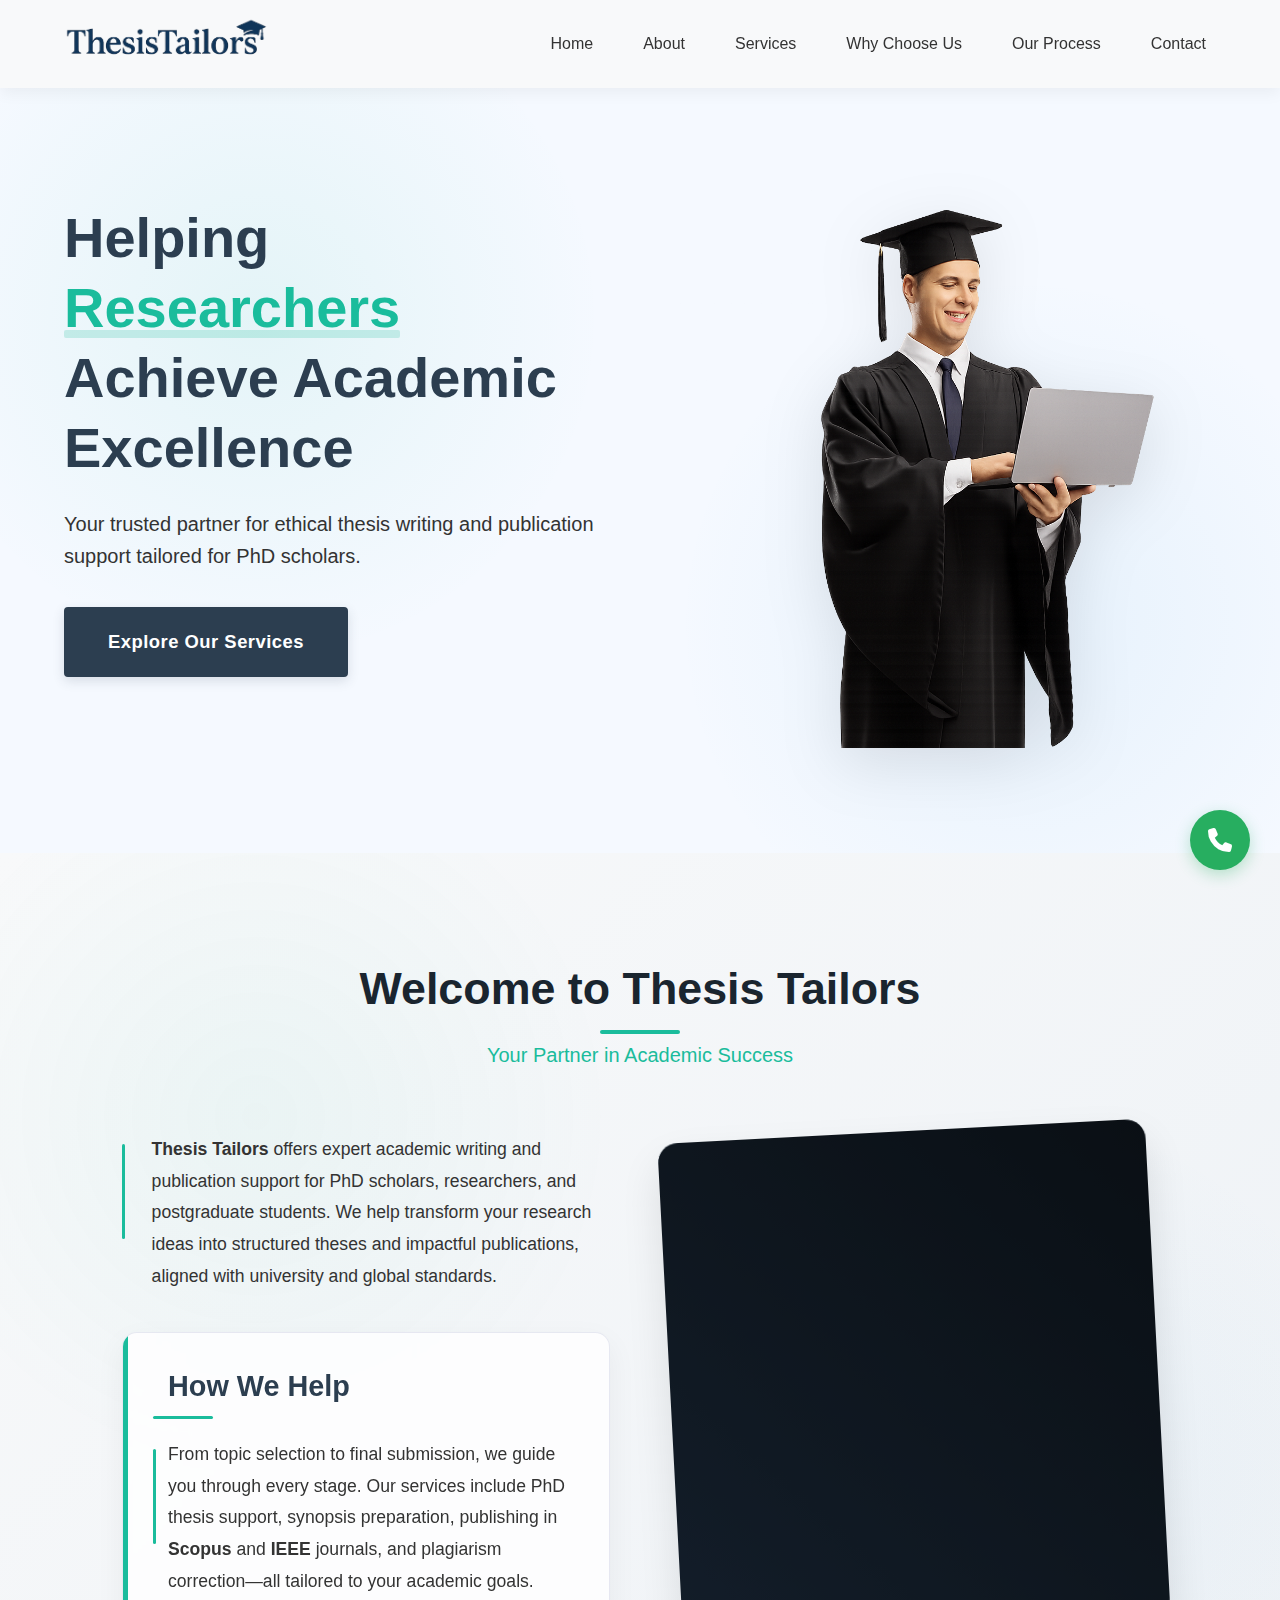
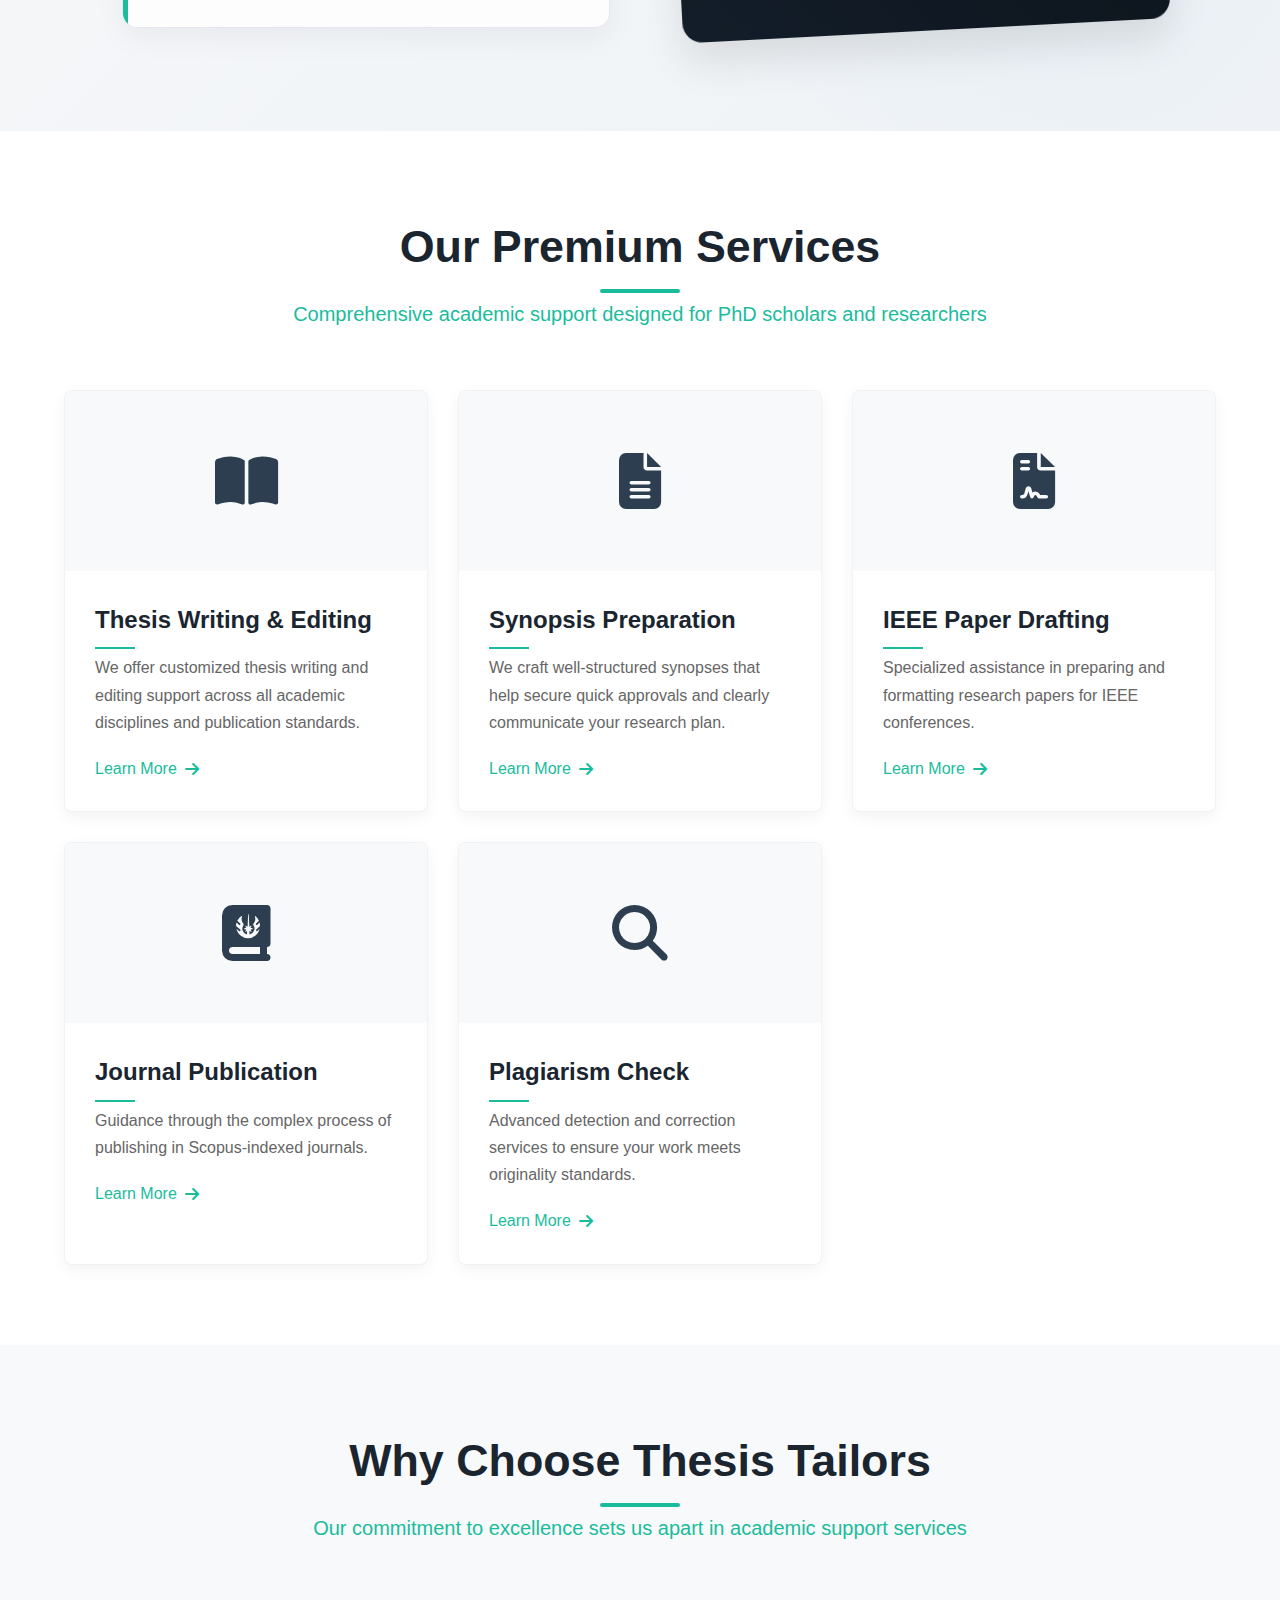
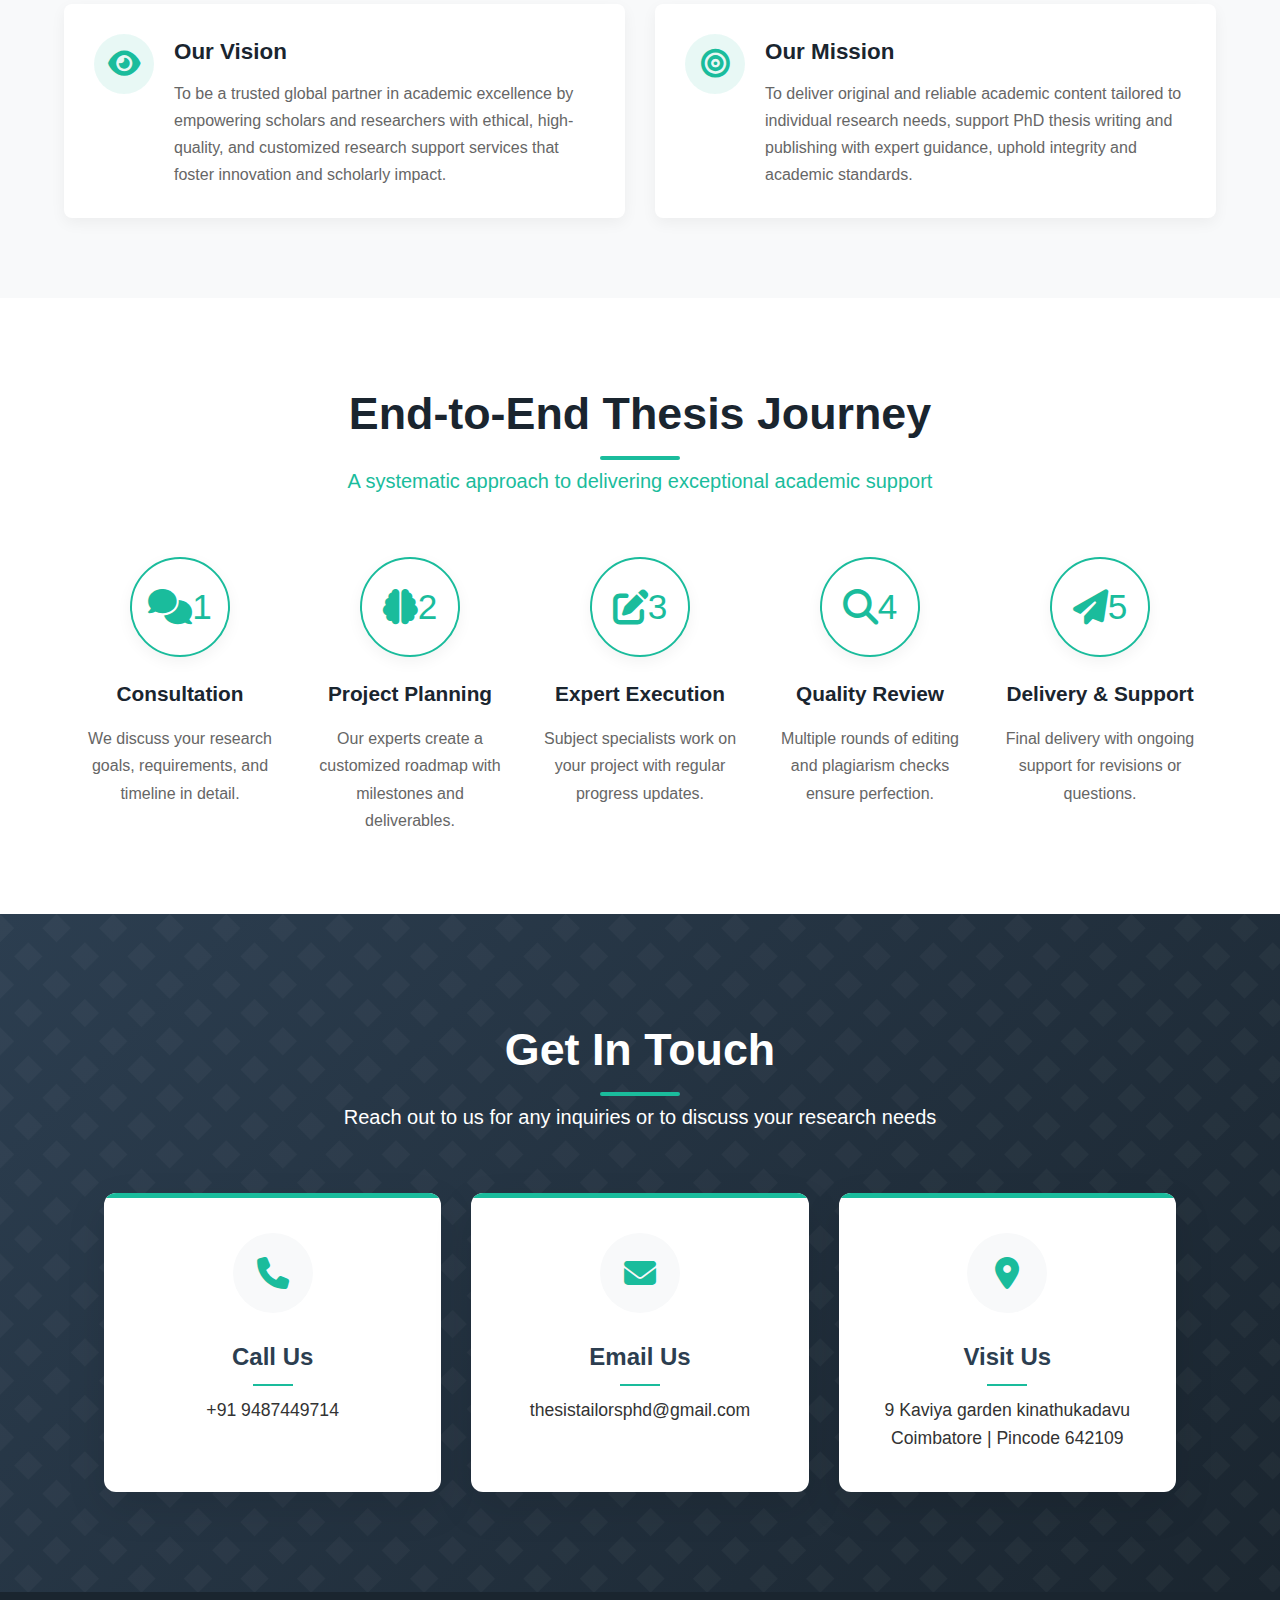
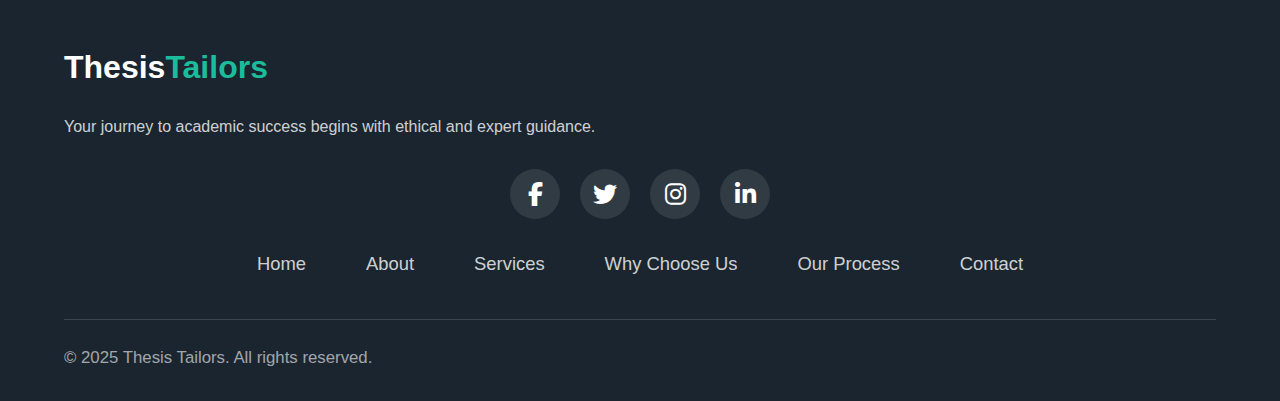
<file: index.html>
<!DOCTYPE html>
<html lang="en">
<head>
    <meta charset="UTF-8">
    <meta name="viewport" content="width=device-width, initial-scale=1.0">
    <title>Thesis Tailors | Premium Academic Services</title>
    <link rel="stylesheet" href="https://cdnjs.cloudflare.com/ajax/libs/font-awesome/6.4.0/css/all.min.css">
    <link href="https://fonts.googleapis.com/css2?family=Montserrat:wght@300;400;500;600;700&family=Playfair+Display:wght@700;800;900&display=swap" rel="stylesheet">
    <link rel="stylesheet" href="styles.css">
</head>
<body>
    <!-- Floating Call Button -->
    <a href="tel:+919487449714" class="floating-call">
        <i class="fas fa-phone"></i>
    </a>

    <!-- Header -->
    <header>
        <nav class="navbar">
            <div class="logo">
                <a href="#home">
                    <img src="assets/logo.png" alt="Thesis Tailors Logo" class="logo-img" />
                </a>
            </div>            
            <ul class="nav-links" >
                <li><a href="#home" >Home</a></li>
                <li><a href="#about" >About</a></li>
                <li><a href="#services">Services</a></li>
                <li><a href="#why-us" >Why Choose Us</a></li>
                <li><a href="#process" >Our Process</a></li>
                <li><a href="#contact">Contact</a></li>
            </ul>
            <div class="menu-toggle">
                <i class="fas fa-bars"></i>
            </div>
        </nav>
    </header>
    

    <!-- Hero Section -->
    <section class="hero-section" id="home">
        <div class="hero-inner">
          <div class="hero-text">
            <h1>Helping <span class="highlight">Researchers</span> Achieve Academic Excellence</h1>
            <p>Your trusted partner for ethical thesis writing and publication support tailored for PhD scholars.</p>
            <a href="#services" class="hero-cta">Explore Our Services</a>
          </div>
          <div class="hero-image">
            <img src="assets/man.png" alt="PhD Expert">
          </div>
        </div>
      </section>
            

    <!-- About Section -->
    <section class="section" id="about">
        <div class="section-title">
          <h2>Welcome to Thesis Tailors</h2>
          <p>Your Partner in Academic Success</p>
        </div>
        <div class="about-container">
          <div class="about-content">
            <p><strong>Thesis Tailors</strong> offers expert academic writing and publication support for PhD scholars, researchers, and postgraduate students. We help transform your research ideas into structured theses and impactful publications, aligned with university and global standards.</p>
      
            <div class="about-highlight">
              <h3>How We Help</h3>
              <p>From topic selection to final submission, we guide you through every stage. Our services include PhD thesis support, synopsis preparation, publishing in <strong>Scopus</strong> and <strong>IEEE</strong> journals, and plagiarism correction—all tailored to your academic goals.</p>
            </div>
          </div>
          <div class="about-image">
            <div class="image-frame"></div>
          </div>
        </div>
      </section>
      

    <!-- Services Section -->
    <section class="section" id="services">
        <div class="section-title">
            <h2>Our Premium Services</h2>
            <p>Comprehensive academic support designed for PhD scholars and researchers</p>
        </div>
        <div class="services-grid">
            <!-- Service 1 -->
            <div class="service-card" style="animation-delay: 0.1s">
                <div class="service-icon">
                    <i class="fas fa-book-open"></i>
                </div>
                <div class="service-content">
                    <h3>Thesis Writing & Editing</h3>
                    <p>We offer customized thesis writing and editing support across all academic disciplines and publication standards.</p>
                    <div class="learn-more" data-modal="modal1">Learn More <i class="fas fa-arrow-right"></i></div>
                </div>
            </div>
            
            <!-- Service 2 -->
            <div class="service-card" style="animation-delay: 0.2s">
                <div class="service-icon">
                    <i class="fas fa-file-alt"></i>
                </div>
                <div class="service-content">
                    <h3>Synopsis Preparation</h3>
                    <p>We craft well-structured synopses that help secure quick approvals and clearly communicate your research plan.</p>
                    <div class="learn-more" data-modal="modal2">Learn More <i class="fas fa-arrow-right"></i></div>
                </div>
            </div>
            
            <!-- Service 3 -->
            <div class="service-card" style="animation-delay: 0.3s">
                <div class="service-icon">
                    <i class="fas fa-file-contract"></i>
                </div>
                <div class="service-content">
                    <h3>IEEE Paper Drafting</h3>
                    <p>Specialized assistance in preparing and formatting research papers for IEEE conferences.</p>
                    <div class="learn-more" data-modal="modal3">Learn More <i class="fas fa-arrow-right"></i></div>
                </div>
            </div>
            
            <!-- Service 4 -->
            <div class="service-card" style="animation-delay: 0.4s">
                <div class="service-icon">
                    <i class="fas fa-journal-whills"></i>
                </div>
                <div class="service-content">
                    <h3>Journal Publication</h3>
                    <p>Guidance through the complex process of publishing in Scopus-indexed journals.</p>
                    <div class="learn-more" data-modal="modal4">Learn More <i class="fas fa-arrow-right"></i></div>
                </div>
            </div>
            
            <!-- Service 5 -->
            <div class="service-card" style="animation-delay: 0.5s">
                <div class="service-icon">
                    <i class="fas fa-search"></i>
                </div>
                <div class="service-content">
                    <h3>Plagiarism Check</h3>
                    <p>Advanced detection and correction services to ensure your work meets originality standards.</p>
                    <div class="learn-more" data-modal="modal5">Learn More <i class="fas fa-arrow-right"></i></div>
                </div>
            </div>
        </div>
    </section>

    <!-- Why Choose Us Section -->
    <section class="section why-us" id="why-us">
        <div class="section-title">
            <h2>Why Choose Thesis Tailors</h2>
            <p>Our commitment to excellence sets us apart in academic support services</p>
        </div>
        <div class="features-container">
            <div class="feature-column">
                <div class="feature-item" style="animation-delay: 0.1s">
                    <div class="feature-icon">
                        <i class="fas fa-eye"></i>
                    </div>
                    <div class="feature-content">
                        <h3>Our Vision</h3>
                       <p>To be a trusted global partner in academic excellence by empowering scholars and researchers with ethical, high-quality, and customized research support services that foster innovation and scholarly impact.</p>
                    </div>
                </div>
            </div>
            
            <div class="feature-column">
                <div class="feature-item" style="animation-delay: 0.2s">
                    <div class="feature-icon">
                        <i class="fas fa-bullseye"></i>
                    </div>
                    <div class="feature-content">
                        <h3>Our Mission</h3>
                        <p> To deliver original and reliable academic content tailored to individual research needs, support PhD thesis writing and publishing with expert guidance, uphold integrity and academic standards.</p>
                    </div>
                </div>
            </div>
        </div>
    </section>

    <!-- Our Process Section -->
    <section class="section process" id="process">
        <div class="section-title">
            <h2>End-to-End Thesis Journey</h2>
            <p>A systematic approach to delivering exceptional academic support</p>
        </div>
        <div class="process-container">
            <div class="process-steps">
                <div class="process-step" style="animation-delay: 0.1s">
                    <div class="step-icon">
                        <i class="fas fa-comments"></i>
                        <div class="step-number">1</div>
                    </div>
                    <h3>Consultation</h3>
                    <p>We discuss your research goals, requirements, and timeline in detail.</p>
                </div>
                
                <div class="process-step" style="animation-delay: 0.2s">
                    <div class="step-icon">
                        <i class="fas fa-brain"></i>
                        <div class="step-number">2</div>
                    </div>
                    <h3>Project Planning</h3>
                    <p>Our experts create a customized roadmap with milestones and deliverables.</p>
                </div>
                
                <div class="process-step" style="animation-delay: 0.3s">
                    <div class="step-icon">
                        <i class="fas fa-edit"></i>
                        <div class="step-number">3</div>
                    </div>
                    <h3>Expert Execution</h3>
                    <p>Subject specialists work on your project with regular progress updates.</p>
                </div>
                
                <div class="process-step" style="animation-delay: 0.4s">
                    <div class="step-icon">
                        <i class="fas fa-search"></i>
                        <div class="step-number">4</div>
                    </div>
                    <h3>Quality Review</h3>
                    <p>Multiple rounds of editing and plagiarism checks ensure perfection.</p>
                </div>
                
                <div class="process-step" style="animation-delay: 0.5s">
                    <div class="step-icon">
                        <i class="fas fa-paper-plane"></i>
                        <div class="step-number">5</div>
                    </div>
                    <h3>Delivery & Support</h3>
                    <p>Final delivery with ongoing support for revisions or questions.</p>
                </div>
            </div>
        </div>
    </section>

    <!-- Contact Section -->
    <section class="section contact" id="contact">
        <div class="section-title">
            <h2 style="color: white;">Get In Touch</h2>
            <p style="color: white;">Reach out to us for any inquiries or to discuss your research needs</p>
        </div>
        <div class="contact-info">
            <div class="contact-item" style="animation-delay: 0.1s">
                <div class="contact-icon">
                    <i class="fas fa-phone"></i>
                </div>
                <div class="contact-details">
                    <h3>Call Us</h3>
                    <a href="tel:+919487449714">+91 9487449714</a>
                </div>
            </div>
            
            <div class="contact-item" style="animation-delay: 0.2s">
                <div class="contact-icon">
                    <i class="fas fa-envelope"></i>
                </div>
                <div class="contact-details">
                    <h3>Email Us</h3>
                    <a href="mailto:thesistailorsphd@gmail.com">thesistailorsphd@gmail.com</a>
                </div>
            </div>
            
            <div class="contact-item" style="animation-delay: 0.3s">
                <div class="contact-icon">
                    <i class="fas fa-map-marker-alt"></i>
                </div>
                <div class="contact-details">
                    <h3>Visit Us</h3>
                    <a href="https://maps.app.goo.gl/1iSTmbyuPEPWoC8Z7">9 Kaviya garden kinathukadavu Coimbatore | Pincode 642109</a>
                </div>
            </div>
        </div>
    </section>

    <!-- Footer -->
    <footer>
        <div class="footer-content">
            <div class="footer-logo">Thesis<span>Tailors</span></div>
            <p>Your journey to academic success begins with ethical and expert guidance.</p>
            
            <div class="footer-social">
               <a href="#" class="social-icon" aria-label="Facebook">
               <i class="fab fa-facebook-f"></i>
               </a>
               <a href="#" class="social-icon" aria-label="Twitter">
               <i class="fab fa-twitter"></i>
               </a>
               <a href="#" class="social-icon" aria-label="Instagram">
               <i class="fab fa-instagram"></i>
               </a>
               <a href="#" class="social-icon" aria-label="LinkedIn">
               <i class="fab fa-linkedin-in"></i>
               </a>
            </div>
            
            <ul class="footer-links">
                <li><a href="#home">Home</a></li>
                <li><a href="#about">About</a></li>
                <li><a href="#services">Services</a></li>
                <li><a href="#why-us">Why Choose Us</a></li>
                <li><a href="#process">Our Process</a></li>
                <li><a href="#contact">Contact</a></li>
            </ul>
            <div class="copyright">
                <p>&copy; 2025 Thesis Tailors. All rights reserved.</p>
            </div>
        </div>
    </footer>

    <!-- Modals -->
    <div class="modal" id="modal1">
        <div class="modal-content">
            <div class="modal-header">
                <h3>Thesis Writing & Editing</h3>
                <button class="close-modal">&times;</button>
            </div>
            <div class="modal-body">
                <p>Our comprehensive thesis support service provides end-to-end assistance for PhD scholars at every stage of their research journey.</p>
                
                <h4>What we offer:</h4>
                <ul>
                     <li>Research gap analysis</li>
                     <li>Chapter-wise development (Introduction to Conclusion)</li>
                     <li>Referencing (APA, MLA, IEEE, etc.)</li>
                     <li>Proofreading and language editing</li>
                     <li>Formatting as per university guidelines</li>
                     
                </ul>
                
                <p>Our subject-matter experts ensure your thesis reflects academic excellence with 100% confidentiality and timely delivery. Let us help you build a thesis that stands out for its quality and clarity.</p>
        
            </div>
        </div>
    </div>

    <div class="modal" id="modal2">
        <div class="modal-content">
            <div class="modal-header">
                <h3>Synopsis Preparation</h3>
                <button class="close-modal">&times;</button>
            </div>
            <div class="modal-body">
                <p>A compelling research synopsis is crucial for gaining approval from your committee. We help you craft a persuasive document that clearly communicates your research plan.</p>
                
                <h4>Our service includes:</h4>
                <ul>
                    <li>Problem statement & objectives</li>
                    <li>Research methodology</li>
                    <li>Literature review summary</li>
                    <li>Proposed outcomes and timelines</li>
                    <li>University-format compliance</li>
                </ul>
                
                <p>We work with you to refine your research focus and present your proposal in the most convincing manner, increasing your chances of approval.</p>
                
            </div>
        </div>
    </div>

    <div class="modal" id="modal3">
        <div class="modal-content">
            <div class="modal-header">
                <h3>IEEE Paper Drafting</h3>
                <button class="close-modal">&times;</button>
            </div>
            <div class="modal-body">
                <p>Our IEEE paper drafting service helps researchers prepare high-quality conference papers that meet IEEE's strict formatting and content requirements.</p>
                
                <h4>Our service includes:</h4>
                <ul>
                     <li>Original research paper writing</li>
                     <li>Plagiarism-free content (Turnitin report included)</li>
                     <li>Abstract, keywords, references formatting (IEEE Style)</li>
                     <li>Submission support</li>
                </ul>
                
                <p>Our experts ensure your paper clearly communicates your research contributions while adhering to all IEEE specifications.</p>
                
            </div>
        </div>
    </div>

    <div class="modal" id="modal4">
        <div class="modal-content">
            <div class="modal-header">
                <h3>Journal Publication Support</h3>
                <button class="close-modal">&times;</button>
            </div>
            <div class="modal-body">
                <p>We assist researchers in publishing high-quality manuscripts in reputed Scopus, UGC-CARE, and Web of Science journals.</p>
                
                <h4>Our service includes:</h4>
                <ul>
                   <li>Writing/editing research papers as per journal scope</li>
                   <li>Journal selection (Scopus, UGC-CARE, Web of Science)</li>
                   <li>Formatting and submission</li>
                   <li>Reviewer comment handling & revision support</li>
                   <li>Guaranteed submission to Scopus-indexed journals (subject to peer review)</li>
                </ul>
                
                <p>We increase your chances of acceptance by ensuring your manuscript meets all technical and content requirements of high-impact journals.</p>
                
            </div>
        </div>
    </div>

    <div class="modal" id="modal5">
        <div class="modal-content">
            <div class="modal-header">
                <h3>Plagiarism Check & Correction</h3>
                <button class="close-modal">&times;</button>
            </div>
            <div class="modal-body">
                <p>We ensure academic integrity by helping you detect, reduce, and correct plagiarism to meet global publication standards.</p>
                
                <h4>Our service includes:</h4>
                <ul>
                     <li>Plagiarism check using Turnitin</li>
                     <li>Plagiarism report with percentage</li>
                     <li>Sentence-level rewriting & citation insertion</li>
                     <li>Final plagiarism-free version with certification</li>
                     
                </ul>
                
                <p>We help bring your plagiarism below 10% – accepted globally</p>
                
            </div>
        </div>
    </div>


    <!-- Other modals remain the same -->
    <script src="script.js"></script>
</body>
</html>
</file>
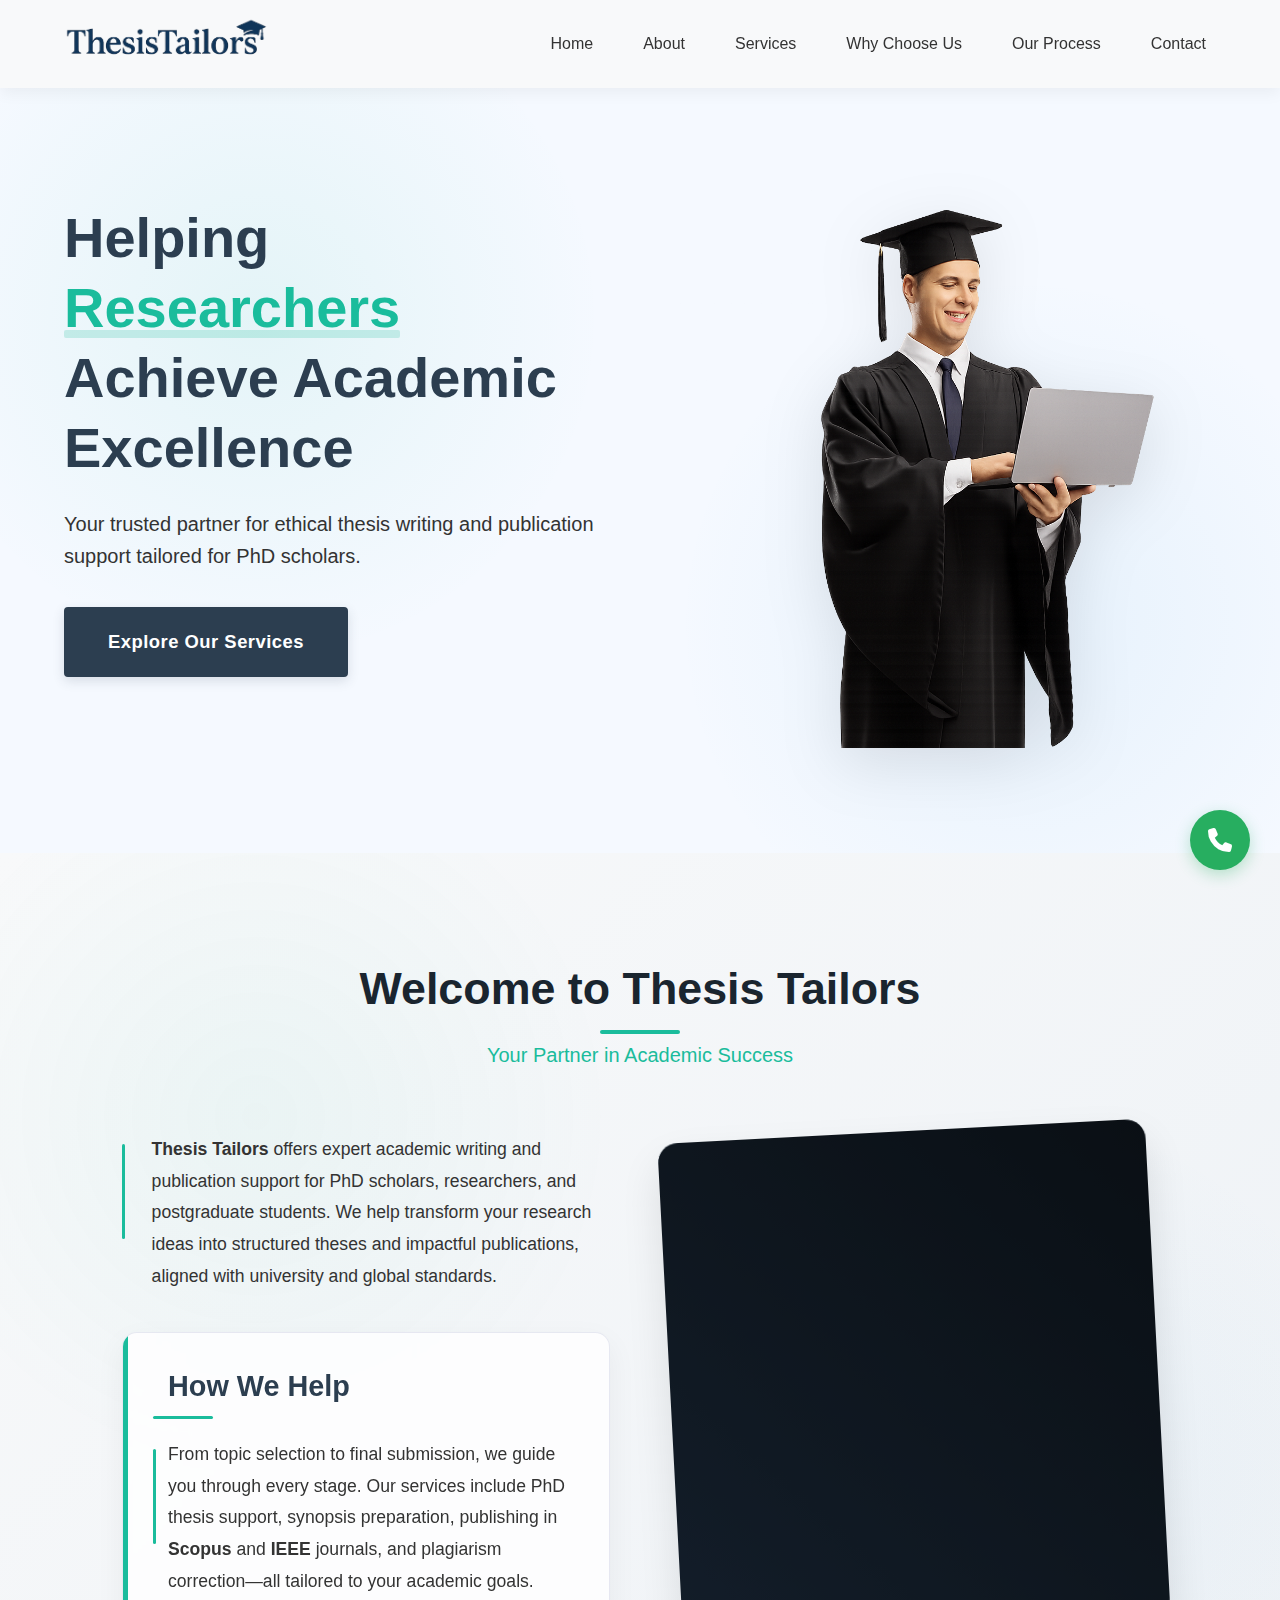
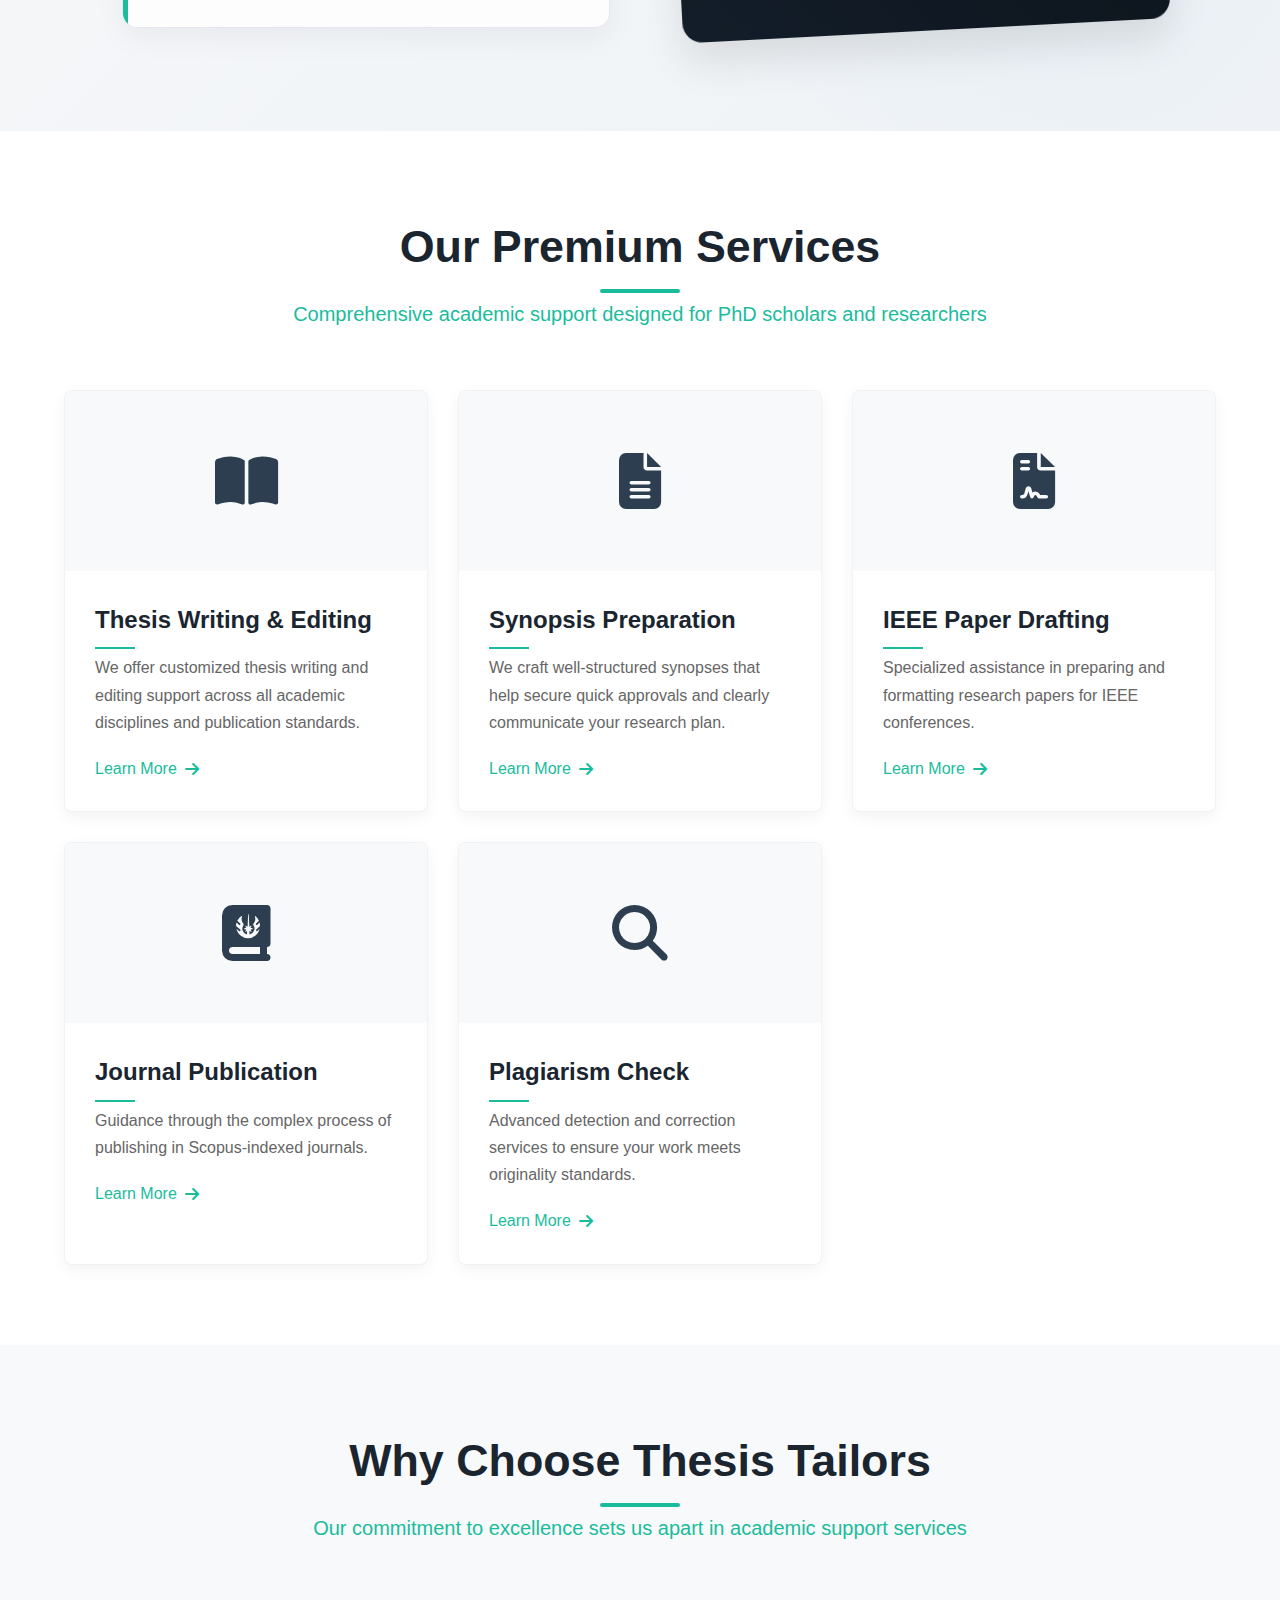
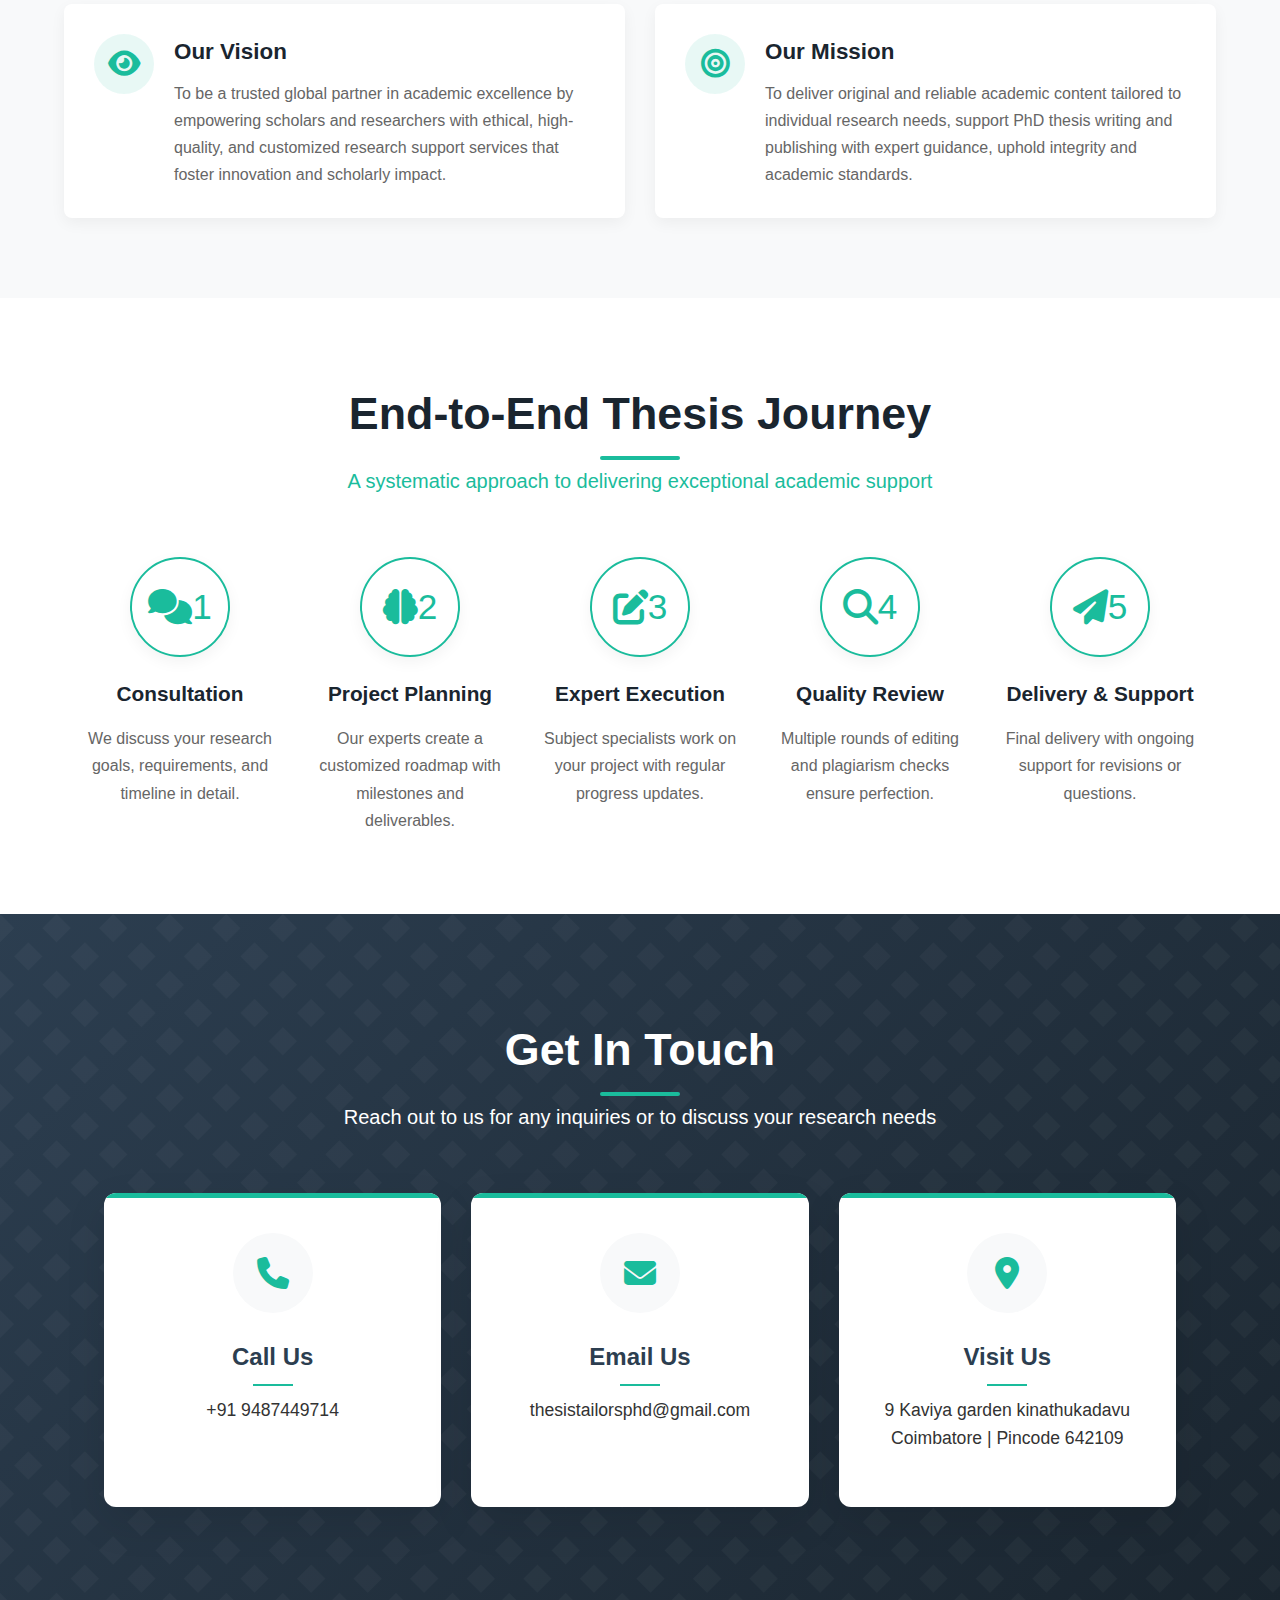
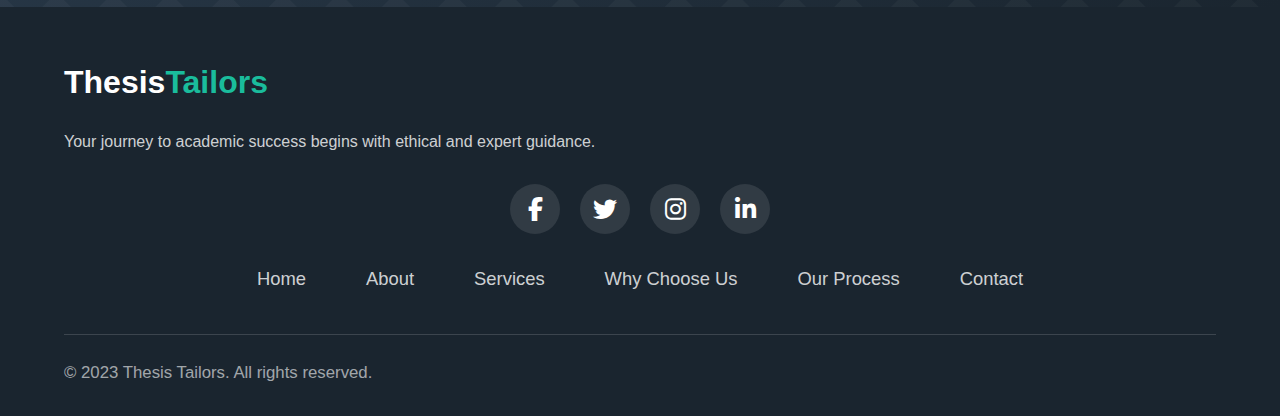
<file: index1.html>
<!DOCTYPE html>
<html lang="en">
<head>
    <meta charset="UTF-8">
    <meta name="viewport" content="width=device-width, initial-scale=1.0">
    <title>Thesis Tailors | Premium Academic Services</title>
    <link rel="stylesheet" href="https://cdnjs.cloudflare.com/ajax/libs/font-awesome/6.4.0/css/all.min.css">
    <link href="https://fonts.googleapis.com/css2?family=Montserrat:wght@300;400;500;600;700&family=Playfair+Display:wght@700;800;900&display=swap" rel="stylesheet">
    <link rel="stylesheet" href="styles.css">
</head>
<body>
    <!-- Floating Call Button -->
    <a href="tel:+919487449714" class="floating-call">
        <i class="fas fa-phone"></i>
    </a>

    <!-- Header -->
    <header>
        <nav class="navbar">
            <div class="logo">
                <a href="#home">
                    <img src="assets/logo.png" alt="Thesis Tailors Logo" class="logo-img" />
                </a>
            </div>            
            <ul class="nav-links">
                <li><a href="#home">Home</a></li>
                <li><a href="#about">About</a></li>
                <li><a href="#services">Services</a></li>
                <li><a href="#why-us">Why Choose Us</a></li>
                <li><a href="#process">Our Process</a></li>
                <li><a href="#contact">Contact</a></li>
            </ul>
            <div class="menu-toggle">
                <i class="fas fa-bars"></i>
            </div>
        </nav>
    </header>
    

    <!-- Hero Section -->
    <section class="hero-section" id="home">
        <div class="hero-inner">
          <div class="hero-text">
            <h1>Helping <span class="highlight">Researchers</span> Achieve Academic Excellence</h1>
            <p>Your trusted partner for ethical thesis writing and publication support tailored for PhD scholars.</p>
            <a href="#services" class="hero-cta">Explore Our Services</a>
          </div>
          <div class="hero-image">
            <img src="assets/man.png" alt="PhD Expert">
          </div>
        </div>
      </section>
            

    <!-- About Section -->
    <section class="section" id="about">
        <div class="section-title">
          <h2>Welcome to Thesis Tailors</h2>
          <p>Your Partner in Academic Success</p>
        </div>
        <div class="about-container">
          <div class="about-content">
            <p><strong>Thesis Tailors</strong> offers expert academic writing and publication support for PhD scholars, researchers, and postgraduate students. We help transform your research ideas into structured theses and impactful publications, aligned with university and global standards.</p>
      
            <div class="about-highlight">
              <h3>How We Help</h3>
              <p>From topic selection to final submission, we guide you through every stage. Our services include PhD thesis support, synopsis preparation, publishing in <strong>Scopus</strong> and <strong>IEEE</strong> journals, and plagiarism correction—all tailored to your academic goals.</p>
            </div>
          </div>
          <div class="about-image">
            <div class="image-frame"></div>
          </div>
        </div>
      </section>
      

    <!-- Services Section -->
    <section class="section" id="services">
        <div class="section-title">
            <h2>Our Premium Services</h2>
            <p>Comprehensive academic support designed for PhD scholars and researchers</p>
        </div>
        <div class="services-grid">
            <!-- Service 1 -->
            <div class="service-card" style="animation-delay: 0.1s">
                <div class="service-icon">
                    <i class="fas fa-book-open"></i>
                </div>
                <div class="service-content">
                    <h3>Thesis Writing & Editing</h3>
                    <p>We offer customized thesis writing and editing support across all academic disciplines and publication standards.</p>
                    <div class="learn-more" data-modal="modal1">Learn More <i class="fas fa-arrow-right"></i></div>
                </div>
            </div>
            
            <!-- Service 2 -->
            <div class="service-card" style="animation-delay: 0.2s">
                <div class="service-icon">
                    <i class="fas fa-file-alt"></i>
                </div>
                <div class="service-content">
                    <h3>Synopsis Preparation</h3>
                    <p>We craft well-structured synopses that help secure quick approvals and clearly communicate your research plan.</p>
                    <div class="learn-more" data-modal="modal2">Learn More <i class="fas fa-arrow-right"></i></div>
                </div>
            </div>
            
            <!-- Service 3 -->
            <div class="service-card" style="animation-delay: 0.3s">
                <div class="service-icon">
                    <i class="fas fa-file-contract"></i>
                </div>
                <div class="service-content">
                    <h3>IEEE Paper Drafting</h3>
                    <p>Specialized assistance in preparing and formatting research papers for IEEE conferences.</p>
                    <div class="learn-more" data-modal="modal3">Learn More <i class="fas fa-arrow-right"></i></div>
                </div>
            </div>
            
            <!-- Service 4 -->
            <div class="service-card" style="animation-delay: 0.4s">
                <div class="service-icon">
                    <i class="fas fa-journal-whills"></i>
                </div>
                <div class="service-content">
                    <h3>Journal Publication</h3>
                    <p>Guidance through the complex process of publishing in Scopus-indexed journals.</p>
                    <div class="learn-more" data-modal="modal4">Learn More <i class="fas fa-arrow-right"></i></div>
                </div>
            </div>
            
            <!-- Service 5 -->
            <div class="service-card" style="animation-delay: 0.5s">
                <div class="service-icon">
                    <i class="fas fa-search"></i>
                </div>
                <div class="service-content">
                    <h3>Plagiarism Check</h3>
                    <p>Advanced detection and correction services to ensure your work meets originality standards.</p>
                    <div class="learn-more" data-modal="modal5">Learn More <i class="fas fa-arrow-right"></i></div>
                </div>
            </div>
        </div>
    </section>

    <!-- Why Choose Us Section -->
    <section class="section why-us" id="why-us">
        <div class="section-title">
            <h2>Why Choose Thesis Tailors</h2>
            <p>Our commitment to excellence sets us apart in academic support services</p>
        </div>
        <div class="features-container">
            <div class="feature-column">
                <div class="feature-item" style="animation-delay: 0.1s">
                    <div class="feature-icon">
                        <i class="fas fa-eye"></i>
                    </div>
                    <div class="feature-content">
                        <h3>Our Vision</h3>
                       <p>To be a trusted global partner in academic excellence by empowering scholars and researchers with ethical, high-quality, and customized research support services that foster innovation and scholarly impact.</p>
                    </div>
                </div>
            </div>
            
            <div class="feature-column">
                <div class="feature-item" style="animation-delay: 0.2s">
                    <div class="feature-icon">
                        <i class="fas fa-bullseye"></i>
                    </div>
                    <div class="feature-content">
                        <h3>Our Mission</h3>
                        <p> To deliver original and reliable academic content tailored to individual research needs, support PhD thesis writing and publishing with expert guidance, uphold integrity and academic standards.</p>
                    </div>
                </div>
            </div>
        </div>
    </section>

    <!-- Our Process Section -->
    <section class="section process" id="process">
        <div class="section-title">
            <h2>End-to-End Thesis Journey</h2>
            <p>A systematic approach to delivering exceptional academic support</p>
        </div>
        <div class="process-container">
            <div class="process-steps">
                <div class="process-step" style="animation-delay: 0.1s">
                    <div class="step-icon">
                        <i class="fas fa-comments"></i>
                        <div class="step-number">1</div>
                    </div>
                    <h3>Consultation</h3>
                    <p>We discuss your research goals, requirements, and timeline in detail.</p>
                </div>
                
                <div class="process-step" style="animation-delay: 0.2s">
                    <div class="step-icon">
                        <i class="fas fa-brain"></i>
                        <div class="step-number">2</div>
                    </div>
                    <h3>Project Planning</h3>
                    <p>Our experts create a customized roadmap with milestones and deliverables.</p>
                </div>
                
                <div class="process-step" style="animation-delay: 0.3s">
                    <div class="step-icon">
                        <i class="fas fa-edit"></i>
                        <div class="step-number">3</div>
                    </div>
                    <h3>Expert Execution</h3>
                    <p>Subject specialists work on your project with regular progress updates.</p>
                </div>
                
                <div class="process-step" style="animation-delay: 0.4s">
                    <div class="step-icon">
                        <i class="fas fa-search"></i>
                        <div class="step-number">4</div>
                    </div>
                    <h3>Quality Review</h3>
                    <p>Multiple rounds of editing and plagiarism checks ensure perfection.</p>
                </div>
                
                <div class="process-step" style="animation-delay: 0.5s">
                    <div class="step-icon">
                        <i class="fas fa-paper-plane"></i>
                        <div class="step-number">5</div>
                    </div>
                    <h3>Delivery & Support</h3>
                    <p>Final delivery with ongoing support for revisions or questions.</p>
                </div>
            </div>
        </div>
    </section>

    <!-- Contact Section -->
    <section class="section contact" id="contact">
        <div class="section-title">
            <h2 style="color: white;">Get In Touch</h2>
            <p style="color: white;">Reach out to us for any inquiries or to discuss your research needs</p>
        </div>
        <div class="contact-info">
            <div class="contact-item" style="animation-delay: 0.1s">
                <div class="contact-icon">
                    <i class="fas fa-phone"></i>
                </div>
                <div class="contact-details">
                    <h3>Call Us</h3>
                    <a href="tel:+919487449714">+91 9487449714</a>
                </div>
            </div>
            
            <div class="contact-item" style="animation-delay: 0.2s">
                <div class="contact-icon">
                    <i class="fas fa-envelope"></i>
                </div>
                <div class="contact-details">
                    <h3>Email Us</h3>
                    <a href="mailto:thesistailorsphd@gmail.com">thesistailorsphd@gmail.com</a>
                </div>
            </div>
            
            <div class="contact-item" style="animation-delay: 0.3s">
                <div class="contact-icon">
                    <i class="fas fa-map-marker-alt"></i>
                </div>
                <div class="contact-details">
                    <h3>Visit Us</h3>
                    <p>9 Kaviya garden kinathukadavu Coimbatore | Pincode 642109</p>
                </div>
            </div>
        </div>
    </section>

    <!-- Footer -->
    <footer>
        <div class="footer-content">
            <div class="footer-logo">Thesis<span>Tailors</span></div>
            <p>Your journey to academic success begins with ethical and expert guidance.</p>
            
            <div class="footer-social">
               <a href="#" class="social-icon" aria-label="Facebook">
               <i class="fab fa-facebook-f"></i>
               </a>
               <a href="#" class="social-icon" aria-label="Twitter">
               <i class="fab fa-twitter"></i>
               </a>
               <a href="#" class="social-icon" aria-label="Instagram">
               <i class="fab fa-instagram"></i>
               </a>
               <a href="#" class="social-icon" aria-label="LinkedIn">
               <i class="fab fa-linkedin-in"></i>
               </a>
            </div>
            
            <ul class="footer-links">
                <li><a href="#home">Home</a></li>
                <li><a href="#about">About</a></li>
                <li><a href="#services">Services</a></li>
                <li><a href="#why-us">Why Choose Us</a></li>
                <li><a href="#process">Our Process</a></li>
                <li><a href="#contact">Contact</a></li>
            </ul>
            <div class="copyright">
                <p>&copy; 2023 Thesis Tailors. All rights reserved.</p>
            </div>
        </div>
    </footer>

    <!-- Modals -->
    <div class="modal" id="modal1">
        <div class="modal-content">
            <div class="modal-header">
                <h3>Thesis Writing & Editing</h3>
                <button class="close-modal">&times;</button>
            </div>
            <div class="modal-body">
                <p>Our comprehensive thesis support service provides end-to-end assistance for PhD scholars at every stage of their research journey.</p>
                
                <h4>What we offer:</h4>
                <ul>
                     <li>Research gap analysis</li>
                     <li>Chapter-wise development (Introduction to Conclusion)</li>
                     <li>Referencing (APA, MLA, IEEE, etc.)</li>
                     <li>Proofreading and language editing</li>
                     <li>Formatting as per university guidelines</li>
                     
                </ul>
                
                <p>Our subject-matter experts ensure your thesis reflects academic excellence with 100% confidentiality and timely delivery. Let us help you build a thesis that stands out for its quality and clarity.</p>
        
            </div>
        </div>
    </div>

    <div class="modal" id="modal2">
        <div class="modal-content">
            <div class="modal-header">
                <h3>Synopsis Preparation</h3>
                <button class="close-modal">&times;</button>
            </div>
            <div class="modal-body">
                <p>A compelling research synopsis is crucial for gaining approval from your committee. We help you craft a persuasive document that clearly communicates your research plan.</p>
                
                <h4>Our service includes:</h4>
                <ul>
                    <li>Problem statement & objectives</li>
                    <li>Research methodology</li>
                    <li>Literature review summary</li>
                    <li>Proposed outcomes and timelines</li>
                    <li>University-format compliance</li>
                </ul>
                
                <p>We work with you to refine your research focus and present your proposal in the most convincing manner, increasing your chances of approval.</p>
                
            </div>
        </div>
    </div>

    <div class="modal" id="modal3">
        <div class="modal-content">
            <div class="modal-header">
                <h3>IEEE Paper Drafting</h3>
                <button class="close-modal">&times;</button>
            </div>
            <div class="modal-body">
                <p>Our IEEE paper drafting service helps researchers prepare high-quality conference papers that meet IEEE's strict formatting and content requirements.</p>
                
                <h4>Our service includes:</h4>
                <ul>
                     <li>Original research paper writing</li>
                     <li>Plagiarism-free content (Turnitin report included)</li>
                     <li>Abstract, keywords, references formatting (IEEE Style)</li>
                     <li>Submission support</li>
                </ul>
                
                <p>Our experts ensure your paper clearly communicates your research contributions while adhering to all IEEE specifications.</p>
                
            </div>
        </div>
    </div>

    <div class="modal" id="modal4">
        <div class="modal-content">
            <div class="modal-header">
                <h3>Journal Publication Support</h3>
                <button class="close-modal">&times;</button>
            </div>
            <div class="modal-body">
                <p>We assist researchers in publishing high-quality manuscripts in reputed Scopus, UGC-CARE, and Web of Science journals.</p>
                
                <h4>Our service includes:</h4>
                <ul>
                   <li>Writing/editing research papers as per journal scope</li>
                   <li>Journal selection (Scopus, UGC-CARE, Web of Science)</li>
                   <li>Formatting and submission</li>
                   <li>Reviewer comment handling & revision support</li>
                   <li>Guaranteed submission to Scopus-indexed journals (subject to peer review)</li>
                </ul>
                
                <p>We increase your chances of acceptance by ensuring your manuscript meets all technical and content requirements of high-impact journals.</p>
                
            </div>
        </div>
    </div>

    <div class="modal" id="modal5">
        <div class="modal-content">
            <div class="modal-header">
                <h3>Plagiarism Check & Correction</h3>
                <button class="close-modal">&times;</button>
            </div>
            <div class="modal-body">
                <p>We ensure academic integrity by helping you detect, reduce, and correct plagiarism to meet global publication standards.</p>
                
                <h4>Our service includes:</h4>
                <ul>
                     <li>Plagiarism check using Turnitin</li>
                     <li>Plagiarism report with percentage</li>
                     <li>Sentence-level rewriting & citation insertion</li>
                     <li>Final plagiarism-free version with certification</li>
                     
                </ul>
                
                <p>We help bring your plagiarism below 10% – accepted globally</p>
                
            </div>
        </div>
    </div>


    <!-- Other modals remain the same -->
    <script src="script.js"></script>
</body>
</html>
</file>
<file: styles.css>
:root {
    --primary: #2c3e50;
    --secondary: #3498db;
    --accent: #1abc9c;
    --light: #f8f9fa;
    --dark: #1a252f;
    --success: #27ae60;
    --transition: all 0.3s ease-in-out;
    --shadow: 0 5px 15px rgba(0,0,0,0.05);
    --gradient: linear-gradient(135deg, var(--primary) 0%, var(--dark) 100%);
    --primary-blue: #1565c0;
    --accent-teal: #00838f;
    --phone-color: #4caf50;
    --light-bg: #f5f9ff;
    --primary-dark: #1a237e;
    --text-dark: #333;
    --text-light: #666;
    --btn-hover-darken: 15%;
}

* {
    margin: 0;
    padding: 0;
    box-sizing: border-box;
    font-family: 'Roboto', sans-serif;
}

body {
    background-color: var(--light);
    color: #333;
    overflow-x: hidden;
    position: relative;
    line-height: 1.6;
    font-weight: 400;
}

h1, h2, h3, h4, h5 {
    
    color: #1a252f;
    font-family: 'Lato', sans-serif;
    font-weight: 700;
}

/* Navbar Container */
header {
    background: var(--light); /* Changed to white/light */
    box-shadow: var(--shadow);
    position: sticky;
    top: 0;
    width: 100%;
    z-index: 1000;
}

/* Navbar Flex Layout */
.navbar {
    display: flex;
    justify-content: space-between;
    align-items: center;
    padding: 15px 5%;
    max-width: 1400px;
    margin: auto;
}


/* Logo */
.logo-img {
    height: 50px;
    max-width: 100%;
}

/* Navigation Links */
.nav-links {
    display: flex;
    gap: 30px;
    list-style: none;
}

.nav-links li a {
    text-decoration: none;
    color: var(--text-dark); /* Dark text for white background */
    font-weight: 500;
    transition: var(--transition);
    padding: 8px 10px;
    border-radius: 4px;
}
@media (max-width: 768px) {
  .nav-links li a {
    color: white;
  }

  .nav-links li a:hover {
    background-color: rgba(255, 255, 255, 0.1);
    color: var(--accent);
  }

  .menu-toggle {
    color: var(--primary-dark); /* hamburger icon */
  }
}


.nav-links li a:hover {
    background-color: rgba(0, 0, 0, 0.05);
    color: var(--primary-dark);
}

/* Hamburger Menu Icon */
.menu-toggle {
    display: none;
    font-size: 1.5rem;
    color: var(--primary-dark);
    cursor: pointer;
}

/* Mobile Styles */
@media (max-width: 768px) {
    .nav-links {
        position: absolute;
        top: 100%;
        left: 0;
        right: 0;
        background: var(--primary); /* dark background for mobile menu */
        flex-direction: column;
        align-items: center;
        gap: 15px;
        padding: 20px 0;
        transform: translateY(-100%);
        opacity: 0;
        pointer-events: none;
        transition: var(--transition);
    }

    .nav-links.active {
        transform: translateY(0);
        opacity: 1;
        pointer-events: auto;
    }

    .menu-toggle {
        display: block;
    }
}

/* Hero Section - Desktop */
.hero-section {
    background: var(--light-bg);
    padding: 0px 5% 60px; /* Fixed: no top gap */
    position: relative;
    min-height: 85vh;
    display: flex;
    align-items: center;
    overflow: hidden;
}



.hero-section::before {
    content: "";
    position: absolute;
    top: 0;
    left: 0;
    width: 100%;
    height: 100%;
    background: 
        radial-gradient(circle at 20% 30%, rgba(26, 188, 156, 0.08) 0%, transparent 30%),
        radial-gradient(circle at 80% 70%, rgba(52, 152, 219, 0.08) 0%, transparent 30%);
    z-index: 0;
}

.hero-inner {
    max-width: 1400px;
    margin: 0 auto;
    display: flex;
    align-items: center;
    justify-content: space-between;
    gap: 60px;
    position: relative;
    z-index: 1;
}

.hero-text {
    flex: 1;
    max-width: 650px;
    position: relative;
    z-index: 2;
    margin-top: 0px;
}

.hero-text h1 {
    font-size: 3.5rem;
    color: var(--primary);
    margin-bottom: 25px;
    line-height: 1.25;
    font-weight: 700;
}

.hero-text p {
    font-size: 1.25rem;
    color: var(--text-dark);
    margin-bottom: 35px;
    line-height: 1.6;
    max-width: 580px;
}

.cta-container {
    display: flex;
    gap: 20px;
    margin-bottom: 40px;
    flex-wrap: wrap;
}

.hero-btn {
    padding: 16px 32px;
    border-radius: 4px;
    font-weight: 600;
    font-size: 1.1rem;
    transition: all 0.3s ease;
    display: inline-flex;
    align-items: center;
    justify-content: center;
    gap: 8px;
    cursor: pointer;
    border: none;
    outline: none;
}

.primary-btn {
    background: var(--primary);
    color: white;
    box-shadow: 0 4px 12px rgba(44, 62, 80, 0.3);
}

.primary-btn:hover {
    background: color-mix(in srgb, var(--primary), black var(--btn-hover-darken));
    transform: translateY(-2px);
    box-shadow: 0 6px 16px rgba(44, 62, 80, 0.4);
}

.phone-btn {
    background: var(--phone-color);
    color: white;
    box-shadow: 0 4px 12px rgba(76, 175, 80, 0.3);
}

.phone-btn:hover {
    background: color-mix(in srgb, var(--phone-color), black var(--btn-hover-darken));
    transform: translateY(-2px);
    box-shadow: 0 6px 16px rgba(76, 175, 80, 0.4);
}

.highlight {
    color: var(--accent);
    position: relative;
    display: inline-block;
}

.highlight::after {
    content: "";
    position: absolute;
    bottom: 5px;
    left: 0;
    width: 100%;
    height: 8px;
    background: rgba(26, 188, 156, 0.2);
    z-index: -1;
    border-radius: 2px;
}

.trust-indicators {
    display: flex;
    gap: 30px;
    margin-top: 20px;
}

.trust-item {
    display: flex;
    flex-direction: column;
}

.trust-number {
    font-size: 2rem;
    font-weight: 700;
    color: var(--primary);
    line-height: 1;
}

.trust-label {
    font-size: 0.9rem;
    color: var(--text-light);
    font-weight: 500;
}

.hero-image {
    flex: 1;
    max-width: 600px;
    display: flex;
    justify-content: flex-end;
    align-items: center;
    position: relative;
}

.hero-image img {
    width: 100%;
    max-width: 550px;
    height: auto;
    object-fit: contain;
    filter: drop-shadow(0 15px 30px rgba(0,0,0,0.1));
}

/* --------------------------- */
/* COMPLETELY NEW MOBILE DESIGN */
/* --------------------------- */
@media (max-width: 992px) {
    .hero-section {
        padding: 0;
        min-height: 90vh;
        display: flex;
        align-items: center;
        background: linear-gradient(to bottom, var(--light-bg) 0%, white 100%);
        overflow: hidden;
    }
    
    .hero-inner {
        flex-direction: column-reverse;
        gap: 0;
        height: 100%;
        padding: 20px 5% 60px;
    }
    
    .hero-text {
        text-align: center;
        max-width: 100%;
        padding: 30px 20px;
        background: white;
        border-radius: 20px 20px 0 0;
        box-shadow: 0 -10px 30px rgba(0,0,0,0.05);
        position: relative;
        z-index: 2;
        margin-top: -30px;
    }
    
    .hero-text h1 {
        font-size: 2.2rem;
        margin-bottom: 15px;
    }
    
    .hero-text p {
        font-size: 1.1rem;
        margin-bottom: 25px;
    }
    
    .cta-container {
        flex-direction: column;
        gap: 15px;
        margin-bottom: 30px;
    }
    
    .hero-btn {
        width: 100%;
        max-width: 300px;
        margin: 0 auto;
    }
    
    .trust-indicators {
        justify-content: space-around;
        gap: 15px;
    }
    
    .hero-image {
        max-width: 100%;
        height: 50vh;
        min-height: 300px;
        position: relative;
        z-index: 1;
        display: flex;
        justify-content: center;
        align-items: flex-end;
    }
    
    .hero-image img {
        max-width: 90%;
        height: auto;
        max-height: 80%;
        object-fit: contain;
        object-position: center bottom;
        filter: drop-shadow(0 10px 20px rgba(0,0,0,0.1));
    }
}

@media (max-width: 768px) {
    .mobile-menu-btn {
        display: block;
    }
    
    .nav-links {
        position: fixed;
        top: 72px;
        left: 0;
        width: 100%;
        background: white;
        flex-direction: column;
        align-items: center;
        padding: 20px 0;
        box-shadow: 0 5px 10px rgba(0,0,0,0.1);
        transform: translateY(-150%);
        transition: transform 0.3s ease-in-out;
    }
    
    .nav-links.active {
        transform: translateY(0);
    }
    
    .nav-links li {
        margin: 15px 0;
    }

    .hero-text h1 {
        font-size: 2rem;
    }
    
    .hero-text p {
        font-size: 1rem;
    }
    
    .hero-image {
        height: 45vh;
    }
}

@media (max-width: 480px) {
    .hero-section {
        min-height: 85vh;
    }
    
    .hero-text h1 {
        font-size: 1.8rem;
    }
    
    .hero-text {
        padding: 25px 15px;
        margin-top: -20px;
        border-radius: 15px 15px 0 0;
    }
    
    .trust-item {
        width: 45%;
    }
    
    .trust-number {
        font-size: 1.8rem;
    }
    
    .hero-image {
        height: 40vh;
        min-height: 250px;
    }
    
    .hero-image img {
        max-width: 95%;
    }
}

/* Hero CTA Button */
.hero-cta {
    display: inline-block;
    padding: 18px 42px;
    font-size: 1.15rem;
    font-weight: 600;
    text-decoration: none;
    text-align: center;
    border-radius: 4px;
    cursor: pointer;
    transition: all 0.3s ease;
    color: #fff;
    background-color: var(--primary);
    border: 2px solid var(--primary);
    font-family: 'Segoe UI', Roboto, 'Helvetica Neue', sans-serif;
    letter-spacing: 0.5px;
    box-shadow: 0 4px 12px rgba(44, 62, 80, 0.15);
}

.hero-cta:hover {
    background-color: #34495e;
    border-color: #34495e;
    transform: translateY(-2px);
    box-shadow: 0 6px 16px rgba(44, 62, 80, 0.2);
}

.hero-cta:active {
    transform: translateY(0);
    box-shadow: 0 2px 8px rgba(44, 62, 80, 0.2);
}

.hero-cta:focus {
    outline: none;
    box-shadow: 0 0 0 3px rgba(44, 62, 80, 0.3);
}

@media (max-width: 768px) {
    .hero-cta {
        padding: 16px 36px;
        font-size: 1.05rem;
    }
}

@media (max-width: 480px) {
    .hero-cta {
        padding: 14px 32px;
        font-size: 1rem;
        width: 100%;
        display: block;
    }
}
/* About Section - Creative Redesign */
#about {
    background: linear-gradient(135deg, #f8f9fa 0%, #ffffff 100%);
    padding: 100px 0;
    position: relative;
    overflow: hidden;
}

#about::before {
    content: "";
    position: absolute;
    top: 0;
    left: 0;
    width: 100%;
    height: 100%;
    background: 
        radial-gradient(circle at 20% 30%, rgba(26, 188, 156, 0.05) 0%, transparent 30%),
        radial-gradient(circle at 80% 70%, rgba(52, 152, 219, 0.05) 0%, transparent 30%);
    z-index: 0;
}

.section-title {
    text-align: center;
    margin-bottom: 60px;
    position: relative;
    z-index: 1;
}

.section-title h2 {
    font-size: 3rem;
    color: #1a252f;
    margin-bottom: 15px;
    position: relative;
    display: inline-block;
}

.section-title h2::after {
    content: '';
    position: absolute;
    bottom: -10px;
    left: 50%;
    transform: translateX(-50%);
    width: 80px;
    height: 4px;
    background: var(--accent);
    border-radius: 2px;
}

.section-title p {
    font-size: 1.25rem;
    color: var(--text-light);
    max-width: 700px;
    margin: 0 auto;
}

.about-container {
    max-width: 1200px;
    margin: 0 auto;
    display: flex;
    flex-wrap: wrap;
    align-items: center;
    gap: 60px;
    position: relative;
    z-index: 1;
    padding: 0 5%;
}

.about-content {
    flex: 1;
    min-width: 300px;
    position: relative;
}

.about-content p {
    font-size: 1.1rem;
    line-height: 1.8;
    color: var(--text-dark);
    margin-bottom: 30px;
    position: relative;
    padding-left: 30px;
}

.about-content p::before {
    content: '';
    position: absolute;
    left: 0;
    top: 10px;
    height: 60%;
    width: 3px;
    background: var(--accent);
    border-radius: 3px;
}

.about-highlight {
    background: white;
    padding: 30px;
    border-radius: 12px;
    margin-top: 40px;
    box-shadow: 0 10px 30px rgba(0, 0, 0, 0.05);
    border: 1px solid rgba(0, 0, 0, 0.03);
    position: relative;
    overflow: hidden;
}

.about-highlight::before {
    content: '';
    position: absolute;
    top: 0;
    left: 0;
    width: 5px;
    height: 100%;
    background: var(--accent);
}

.about-highlight h3 {
    font-size: 1.5rem;
    margin-bottom: 20px;
    color: var(--primary);
    position: relative;
    padding-left: 15px;
}

.about-highlight h3::after {
    content: '';
    position: absolute;
    bottom: -8px;
    left: 15px;
    width: 40px;
    height: 3px;
    background: var(--accent);
    border-radius: 3px;
}

.about-highlight p {
    padding-left: 15px;
}

.about-image {
    flex: 1;
    min-width: 300px;
    position: relative;
    height: 500px;
}

.image-frame {
    position: absolute;
    width: 100%;
    height: 100%;
    border-radius: 20px;
    background: linear-gradient(45deg, var(--primary) 0%, var(--dark) 100%);
    transform: rotate(-3deg);
    box-shadow: 0 20px 40px rgba(0, 0, 0, 0.1);
}

.image-frame::before {
    content: '';
    position: absolute;
    width: calc(100% - 30px);
    height: calc(100% - 30px);
    top: 15px;
    left: 15px;
    background: url('https://images.unsplash.com/photo-1522202176988-66273c2fd55f?ixlib=rb-1.2.1&auto=format&fit=crop&w=1350&q=80') center/cover;
    border-radius: 15px;
    z-index: 2;
}

.image-frame::after {
    content: '';
    position: absolute;
    width: 100%;
    height: 100%;
    top: 0;
    left: 0;
    background: linear-gradient(45deg, rgba(44, 62, 80, 0.7) 0%, rgba(26, 37, 47, 0.7) 100%);
    border-radius: 20px;
    z-index: 3;
    mix-blend-mode: multiply;
}

/* Floating Elements */
.floating-elements {
    position: absolute;
    width: 100%;
    height: 100%;
    top: 0;
    left: 0;
    pointer-events: none;
    z-index: 0;
}

.floating-element {
    position: absolute;
    background: rgba(26, 188, 156, 0.1);
    border-radius: 50%;
}

.floating-element:nth-child(1) {
    width: 100px;
    height: 100px;
    top: 10%;
    left: 5%;
    animation: float 8s ease-in-out infinite;
}

.floating-element:nth-child(2) {
    width: 150px;
    height: 150px;
    bottom: 10%;
    right: 5%;
    animation: float 10s ease-in-out infinite reverse;
}

.floating-element:nth-child(3) {
    width: 70px;
    height: 70px;
    top: 50%;
    left: 10%;
    animation: float 12s ease-in-out infinite;
}

@keyframes float {
    0% {
        transform: translateY(0) rotate(0deg);
    }
    50% {
        transform: translateY(-20px) rotate(10deg);
    }
    100% {
        transform: translateY(0) rotate(0deg);
    }
}

/* Responsive Adjustments */
@media (max-width: 992px) {
    .about-container {
        flex-direction: column;
    }
    
    .about-image {
        height: 400px;
        width: 100%;
        max-width: 500px;
        margin: 0 auto;
    }
    
    .section-title h2 {
        font-size: 2.5rem;
    }
}

@media (max-width: 768px) {
    #about {
        padding: 80px 0;
    }
    
    .section-title h2 {
        font-size: 2.2rem;
    }
    
    .about-content p {
        padding-left: 20px;
    }
    
    .about-highlight {
        padding: 25px;
    }
}

@media (max-width: 576px) {
    .section-title h2 {
        font-size: 2rem;
    }
    
    .section-title p {
        font-size: 1.1rem;
    }
    
    .about-image {
        height: 300px;
    }
    
    .about-content p {
        font-size: 1rem;
    }
    
    .about-highlight h3 {
        font-size: 1.3rem;
    }
}
.section {
    padding: 80px 5%;
    background: white;
}

.section-title {
    text-align: center;
    margin-bottom: 50px;
}

.section-title h2 {
    font-size: 2.5rem;
    position: relative;
    display: inline-block;
    margin-bottom: 15px;
}

.section-title h2::after {
    content: '';
    position: absolute;
    bottom: -12px;
    left: 50%;
    transform: translateX(-50%);
    width: 80px;
    height: 3px;
    background: var(--accent);
}

.section-title p {
    color: #666;
    font-size: 1.1rem;
    max-width: 700px;
    margin: 20px auto 0;
}

/* Services */
.services-grid {
    display: grid;
    grid-template-columns: repeat(auto-fit, minmax(300px, 1fr));
    gap: 30px;
}

.service-card {
    background: white;
    border-radius: 8px;
    overflow: hidden;
    box-shadow: var(--shadow);
    transition: var(--transition);
    border: 1px solid rgba(0,0,0,0.05);
}

.service-card:hover {
    transform: translateY(-5px);
    box-shadow: 0 10px 25px rgba(0,0,0,0.08);
}

.service-icon {
    height: 180px;
    background: var(--light);
    display: flex;
    justify-content: center;
    align-items: center;
    color: var(--primary);
    font-size: 3.5rem;
}

.service-content {
    padding: 30px;
}

.service-content h3 {
    font-size: 1.5rem;
    margin-bottom: 15px;
    position: relative;
}

.service-content h3::after {
    content: '';
    position: absolute;
    bottom: -10px;
    left: 0;
    width: 40px;
    height: 2px;
    background: var(--accent);
}

.service-content p {
    color: #666;
    margin-bottom: 20px;
    line-height: 1.7;
    font-size: 1rem;
}

.learn-more {
    display: inline-flex;
    align-items: center;
    color: var(--accent);
    font-weight: 500;
    text-decoration: none;
    transition: var(--transition);
}

.learn-more i {
    margin-left: 8px;
    transition: transform 0.3s;
}

.learn-more:hover {
    color: var(--primary);
}

.learn-more:hover i {
    transform: translateX(5px);
}

/* Why Us Section */
.why-us {
    background: var(--light);
}

.features-container {
    display: grid;
    grid-template-columns: repeat(auto-fit, minmax(300px, 1fr));
    gap: 30px;
}

.feature-item {
    background: white;
    padding: 30px;
    border-radius: 8px;
    box-shadow: var(--shadow);
    transition: var(--transition);
    display: flex;
    align-items: flex-start;
}

.feature-item:hover {
    transform: translateY(-5px);
    box-shadow: 0 10px 25px rgba(0,0,0,0.08);
}

.feature-icon {
    min-width: 60px;
    height: 60px;
    background: rgba(26, 188, 156, 0.1);
    border-radius: 50%;
    display: flex;
    justify-content: center;
    align-items: center;
    margin-right: 20px;
    color: var(--accent);
    font-size: 1.8rem;
}

.feature-content h3 {
    font-size: 1.4rem;
    margin-bottom: 10px;
}

.feature-content p {
    color: #666;
    line-height: 1.7;
    font-size: 1rem;
}

/* Process Section */
.process-steps {
    display: flex;
    flex-wrap: wrap;
    justify-content: center;
    gap: 30px;
}

.process-step {
    width: 200px;
    text-align: center;
}

.step-icon {
    width: 100px;
    height: 100px;
    border-radius: 50%;
    background: white;
    margin: 0 auto 20px;
    display: flex;
    align-items: center;
    justify-content: center;
    font-size: 2.2rem;
    color: var(--accent);
    box-shadow: var(--shadow);
    border: 2px solid var(--accent);
}

.process-step h3 {
    font-size: 1.3rem;
    margin-bottom: 15px;
}

.process-step p {
    color: #666;
    line-height: 1.7;
    font-size: 1rem;
}

/*Contact*/

.contact {
    background: linear-gradient(135deg, var(--primary) 0%, var(--dark) 100%);
    padding: 100px 0;
    position: relative;
    overflow: hidden;
}

.contact::before {
    content: "";
    position: absolute;
    top: 0;
    left: 0;
    width: 100%;
    height: 100%;
    background: url('[data-uri]');
    z-index: 0;
}

.section-title {
    text-align: center;
    margin-bottom: 60px;
    position: relative;
    z-index: 1;
}

.section-title h2 {
    font-size: 2.8rem;
    color: #1a252f;
    margin-bottom: 15px;
    position: relative;
    display: inline-block;
}

.section-title h2::after {
    content: '';
    position: absolute;
    bottom: -10px;
    left: 50%;
    transform: translateX(-50%);
    width: 80px;
    height: 4px;
    background: var(--accent);
    border-radius: 2px;
}

.section-title p {
    font-size: 1.25rem;
    color: #1abc9c;
    max-width: 700px;
    margin: 0 auto;
}

.contact-info {
    max-width: 1200px;
    margin: 0 auto;
    display: grid;
    grid-template-columns: repeat(auto-fit, minmax(300px, 1fr));
    gap: 30px;
    padding: 0 5%;
    position: relative;
    z-index: 1;
}

.contact-item {
    background: white;
    padding: 40px;
    border-radius: 12px;
    box-shadow: 0 15px 40px rgba(0,0,0,0.1);
    transition: all 0.4s cubic-bezier(0.175, 0.885, 0.32, 1.275);
    display: flex;
    flex-direction: column;
    align-items: center;
    text-align: center;
    position: relative;
    overflow: hidden;
}

.contact-item::before {
    content: '';
    position: absolute;
    top: 0;
    left: 0;
    width: 100%;
    height: 5px;
    background: var(--accent);
}

.contact-item:hover {
    transform: translateY(-10px);
    box-shadow: 0 20px 50px rgba(0,0,0,0.15);
}

.contact-icon {
    width: 80px;
    height: 80px;
    background: var(--light);
    border-radius: 50%;
    display: flex;
    align-items: center;
    justify-content: center;
    margin-bottom: 25px;
    color: var(--accent);
    font-size: 2rem;
    transition: all 0.3s ease;
}

.contact-item:hover .contact-icon {
    background: var(--accent);
    color: white;
}

.contact-details h3 {
    font-size: 1.5rem;
    color: var(--primary);
    margin-bottom: 20px;
    position: relative;
}

.contact-details h3::after {
    content: '';
    position: absolute;
    bottom: -10px;
    left: 50%;
    transform: translateX(-50%);
    width: 40px;
    height: 2px;
    background: var(--accent);
}

.contact-details p, .contact-details a {
    color: var(--text-dark);
    font-size: 1.1rem;
    line-height: 1.6;
    margin-bottom: 15px;
    text-decoration: none;
    transition: all 0.3s ease;
}

.contact-details a:hover {
    color: var(--accent);
}

/* Floating Animation */
@keyframes float {
    0%, 100% {
        transform: translateY(0);
    }
    50% {
        transform: translateY(-10px);
    }
}

/* Responsive Adjustments */
@media (max-width: 992px) {
    .contact {
        padding: 80px 0;
    }
    
    .section-title h2 {
        font-size: 2.5rem;
    }
}

@media (max-width: 768px) {
    .contact-info {
        grid-template-columns: 1fr;
        max-width: 500px;
    }
    
    .section-title h2 {
        font-size: 2.2rem;
    }
    
    .contact-item {
        padding: 30px;
    }
}

@media (max-width: 576px) {
    .contact {
        padding: 60px 0;
    }
    
    .section-title h2 {
        font-size: 2rem;
    }
    
    .section-title p {
        font-size: 1.1rem;
    }
    
    .contact-details h3 {
        font-size: 1.3rem;
    }
    
    .contact-details p, .contact-details a {
        font-size: 1rem;
    }
}

/* Footer */
footer {
    background: var(--dark);
    color: rgba(255,255,255,0.8);
    padding: 50px 5% 30px;
}

.footer-content {
    max-width: 1200px;
    margin: 0 auto;
}

.footer-logo {
    font-size: 2rem;
    font-weight: 700;
    color: white;
    margin-bottom: 20px;
}

.footer-logo span {
    color: var(--accent);
}

.footer-social {
    display: flex;
    justify-content: center;
    gap: 20px;
    margin: 30px 0;
}

.social-icon {
    width: 45px;
    height: 45px;
    border-radius: 50%;
    background: rgba(255, 255, 255, 0.1);
    display: flex;
    align-items: center;
    justify-content: center;
    color: white;
    font-size: 1.2rem;
    transition: var(--transition);
}

.social-icon:hover {
    background: var(--accent);
    transform: translateY(-3px);
}

.footer-links {
    display: flex;
    justify-content: center;
    list-style: none;
    margin: 30px 0;
    flex-wrap: wrap;
    gap: 20px;
}

.footer-links a {
    color: rgba(255,255,255,0.8);
    text-decoration: none;
    transition: color 0.3s;
    font-weight: 500;
}

.footer-links a:hover {
    color: var(--accent);
}

.copyright {
    margin-top: 40px;
    padding-top: 20px;
    border-top: 1px solid rgba(255,255,255,0.1);
    font-size: 0.9rem;
    color: rgba(255,255,255,0.6);
}

/* Floating Call Button */
.floating-call {
    position: fixed;
    bottom: 30px;
    right: 30px;
    width: 60px;
    height: 60px;
    background: var(--success);
    border-radius: 50%;
    display: flex;
    justify-content: center;
    align-items: center;
    z-index: 1000;
    box-shadow: 0 5px 15px rgba(39, 174, 96, 0.3);
    cursor: pointer;
    transition: var(--transition);
    border: none;
    outline: none;
    text-decoration: none; /* ✅ Remove blue underline */
}

.floating-call:hover {
    transform: scale(1.1);
    background: #219653;
}

.floating-call i {
    font-size: 24px;
    color: white;
}


.social-icon {
    width: 50px;
    height: 50px;
    border-radius: 50%;
    background: rgba(255, 255, 255, 0.1);
    display: flex;
    align-items: center;
    justify-content: center;
    color: white;
    font-size: 1.5rem;
    transition: 0.3s ease;
    text-decoration: none;
}

.social-icon:hover {
    background: var(--accent);
    transform: translateY(-5px);
    color: white;
}

.footer-links {
    display: flex;
    justify-content: center;
    list-style: none;
    margin: 30px 0;
    flex-wrap: wrap;
}

.footer-links li {
    margin: 0 20px;
}

.footer-links a {
    color: rgba(255,255,255,0.8);
    text-decoration: none;
    transition: color 0.3s;
    font-size: 1.15rem;
    font-weight: 500;
}

.footer-links a:hover {
    color: var(--accent);
}

.copyright {
    margin-top: 40px;
    padding-top: 25px;
    border-top: 1px solid rgba(255,255,255,0.15);
    font-size: 1.05rem;
    color: rgba(255,255,255,0.6);
}

.modal {
    display: none;
    position: fixed;
    top: 0;
    left: 0;
    width: 100%;
    height: 100%;
    background: rgba(0,0,0,0.85);
    z-index: 2000;
    justify-content: center;
    align-items: center;
    opacity: 0;
    transition: opacity 0.3s;
}

.modal.active {
    display: flex;
    opacity: 1;
}

.modal-content {
    background: white;
    width: 90%;
    max-width: 850px;
    border-radius: 18px;
    overflow: hidden;
    transform: scale(0.8);
    animation: modalOpen 0.5s forwards;
    max-height: 90vh;
    overflow-y: auto;
    box-shadow: 0 25px 60px rgba(0,0,0,0.3);
    border-top: 6px solid var(--accent);
}

@keyframes modalOpen {
    to {
        transform: scale(1);
        opacity: 1;
    }
}

.modal-header {
    background: var(--primary);
    color: white;
    padding: 30px;
    display: flex;
    justify-content: space-between;
    align-items: center;
    position: relative;
}

.modal-header::after {
    content: '';
    position: absolute;
    bottom: 0;
    left: 0;
    width: 100%;
    height: 4px;
    background: var(--accent);
}

.modal-header h3 {
    font-size: 2.1rem;
    font-weight: 700;
}

.close-modal {
    background: none;
    border: none;
    color: white;
    font-size: 2.8rem;
    cursor: pointer;
    transition: transform 0.3s;
    width: 45px;
    height: 45px;
    display: flex;
    align-items: center;
    justify-content: center;
    border-radius: 50%;
}

.close-modal:hover {
    transform: rotate(90deg);
    background: rgba(255,255,255,0.15);
}

.modal-body {
    padding: 35px;
    color: #444;
    line-height: 1.8;
}

.modal-body p {
    margin-bottom: 25px;
    font-size: 1.18rem;
}

.modal-body ul {
    padding-left: 30px;
    margin-bottom: 30px;
    list-style: none;
}

.modal-body li {
    margin-bottom: 15px;
    font-size: 1.15rem;
    position: relative;
    padding-left: 35px;
}

.modal-body li::before {
    content: '✓';
    position: absolute;
    left: 0;
    top: 0;
    color: var(--accent);
    font-weight: bold;
    font-size: 1.4rem;
}

/* About Section */
#about {
    background: linear-gradient(135deg, #f5f9ff 0%, #e6f0ff 100%);
    position: relative;
    overflow: hidden;
    padding: 100px 5%;
}

.about-container {
    max-width: 1200px;
    margin: 0 auto;
    display: flex;
    flex-wrap: wrap;
    align-items: center;
    gap: 60px;
    position: relative;
    z-index: 2;
}

.about-content {
    flex: 1;
    min-width: 300px;
}

.about-header {
    position: relative;
    margin-bottom: 40px;
}

.about-header h2 {
    font-size: 3.2rem;
    color: var(--primary);
    margin-bottom: 15px;
    position: relative;
    display: inline-block;
}

.about-header h2::after {
    content: '';
    position: absolute;
    bottom: -15px;
    left: 0;
    width: 80px;
    height: 4px;
    background: var(--accent);
    border-radius: 2px;
}

.about-header .tagline {
    font-size: 1.5rem;
    color: #555;
    font-weight: 600;
    font-style: italic;
    margin-top: 25px;
}

.about-text {
    font-size: 1.15rem;
    line-height: 1.8;
    margin-bottom: 40px;
    color: #444;
    position: relative;
    padding-left: 30px;
    border-left: 3px solid rgba(25, 118, 210, 0.2);
}

.about-text p {
    margin-bottom: 25px;
}

.about-highlight {
    background: rgba(255, 255, 255, 0.9);
    padding: 30px;
    border-radius: 15px;
    position: relative;
    margin-top: 40px;
    backdrop-filter: blur(5px);
    border: 1px solid rgba(25, 118, 210, 0.1);
    box-shadow: 0 10px 30px rgba(0, 0, 0, 0.05);
    transform: perspective(1000px) rotateY(0deg);
    transition: transform 0.5s ease, box-shadow 0.5s ease;
}

.about-highlight:hover {
    transform: perspective(1000px) rotateY(5deg);
    box-shadow: 0 15px 40px rgba(0, 0, 0, 0.1);
}

.about-highlight h3 {
    color: var(--primary);
    font-size: 1.8rem;
    margin-bottom: 20px;
    position: relative;
    padding-bottom: 10px;
}

.about-highlight h3::after {
    content: '';
    position: absolute;
    bottom: 0;
    left: 0;
    width: 60px;
    height: 3px;
    background: var(--accent);
}

.about-highlight p {
    font-size: 1.1rem;
    margin-bottom: 0;
}

.about-graphic {
    flex: 1;
    min-width: 300px;
    display: flex;
    justify-content: center;
    position: relative;
}

.graphic-container {
    position: relative;
    width: 100%;
    max-width: 500px;
    height: 400px;
}

.graphic-background {
    position: absolute;
    width: 100%;
    height: 100%;
    background: var(--gradient);
    border-radius: 20px;
    transform: rotate(-3deg);
    box-shadow: 0 20px 40px rgba(25, 118, 210, 0.2);
}

.graphic-foreground {
    position: absolute;
    width: 100%;
    height: 100%;
    background: white;
    border-radius: 20px;
    box-shadow: 0 25px 50px rgba(0, 0, 0, 0.1);
    display: flex;
    flex-direction: column;
    justify-content: center;
    align-items: center;
    padding: 40px;
    text-align: center;
    transform: rotate(2deg);
    transition: transform 0.5s ease;
}

.graphic-foreground:hover {
    transform: rotate(0deg);
}

.graphic-icons {
    display: grid;
    grid-template-columns: repeat(3, 1fr);
    gap: 25px;
    width: 100%;
    margin: 30px 0;
}

.icon-item {
    background: rgba(25, 118, 210, 0.05);
    border-radius: 15px;
    height: 80px;
    display: flex;
    align-items: center;
    justify-content: center;
    color: var(--primary);
    font-size: 2.2rem;
    transition: all 0.4s ease;
    border: 1px solid rgba(25, 118, 210, 0.1);
}

.icon-item:hover {
    transform: translateY(-8px);
    background: var(--primary);
    color: white;
    box-shadow: 0 10px 20px rgba(25, 118, 210, 0.2);
}

.graphic-foreground h3 {
    color: var(--primary);
    font-size: 1.8rem;
    margin-bottom: 10px;
}

.graphic-foreground p {
    color: #555;
    font-size: 1.1rem;
    line-height: 1.6;
}

/* Animations */
@keyframes fadeInDown {
    from {
        opacity: 0;
        transform: translateY(-40px);
    }
    to {
        opacity: 1;
        transform: translateY(0);
    }
}

@keyframes fadeInUp {
    from {
        opacity: 0;
        transform: translateY(40px);
    }
    to {
        opacity: 1;
        transform: translateY(0);
    }
}

/* Responsive Styles */
@media (max-width: 1200px) {
    .hero h1 {
        font-size: 3.5rem;
    }
    
    .section-title h2 {
        font-size: 2.8rem;
    }
    
    .features-container {
        grid-template-columns: 1fr;
    }
    
    .about-header h2 {
        font-size: 2.8rem;
    }
}

@media (max-width: 992px) {
    .hero h1 {
        font-size: 3rem;
    }
    
    .hero p {
        font-size: 1.35rem;
    }
    
    .section-title h2 {
        font-size: 2.5rem;
    }
    
    .service-card {
        max-width: 450px;
        margin: 0 auto;
    }
    
    .feature-content h3 {
        font-size: 1.5rem;
    }
    
    .about-container {
        flex-direction: column;
        text-align: center;
        gap: 40px;
    }
    
    .about-header h2::after {
        left: 50%;
        transform: translateX(-50%);
    }
    
    .about-text {
        padding-left: 0;
        border-left: none;
        padding-top: 20px;
        border-top: 3px solid rgba(25, 118, 210, 0.1);
    }
    
    .about-highlight {
        text-align: left;
    }
    
    .about-highlight h3::after {
        left: 0;
    }
    
    .graphic-container {
        height: 350px;
    }
}

@media (max-width: 768px) {
    .menu-toggle {
        display: block;
    }
    
    .nav-links {
        position: fixed;
        top: 80px;
        left: -100%;
        width: 80%;
        height: calc(100vh - 80px);
        background: var(--primary);
        flex-direction: column;
        align-items: center;
        padding: 50px 20px;
        transition: left 0.4s;
        box-shadow: 5px 0 15px rgba(0,0,0,0.2);
    }
    
    .nav-links.active {
        left: 0;
    }
    
    .nav-links li {
        margin: 25px 0;
    }
    
    .hero {
        padding: 120px 5%;
    }
    
    .hero h1 {
        font-size: 2.7rem;
    }
    
    .hero p {
        font-size: 1.25rem;
    }
    
    .section {
        padding: 80px 5%;
    }
    
    .process-steps {
        flex-direction: column;
        align-items: center;
    }
    
    .process-step {
        width: 100%;
        max-width: 320px;
    }
    
    .contact-item {
        flex-direction: column;
        align-items: center;
        text-align: center;
    }
    
    .contact-icon {
        margin-right: 0;
        margin-bottom: 20px;
    }
    
    .features-container {
        gap: 25px;
    }
    
    .feature-item {
        padding: 25px;
    }
    
    .feature-icon {
        min-width: 60px;
        height: 60px;
        font-size: 2rem;
        margin-right: 20px;
    }
    
    .modal-header {
        padding: 20px;
    }
    
    .modal-header h3 {
        font-size: 1.8rem;
    }
    
    .close-modal {
        font-size: 2.2rem;
    }
    
    .about-header h2 {
        font-size: 2.4rem;
    }
    
    .about-header .tagline {
        font-size: 1.3rem;
    }
    
    .about-text {
        font-size: 1.1rem;
    }
    
    .graphic-container {
        height: 300px;
    }
    
    .icon-item {
        height: 70px;
        font-size: 1.8rem;
    }
    
    .graphic-foreground {
        padding: 30px;
    }
}

@media (max-width: 576px) {
    .logo h1 {
        font-size: 1.7rem;
    }
    
    .hero h1 {
        font-size: 2.4rem;
    }
    
    .section-title h2 {
        font-size: 2.2rem;
    }
    
    .cta-button {
        padding: 16px 40px;
        font-size: 1.15rem;
    }
    
    .floating-call {
        width: 60px;
        height: 60px;
    }
    
    .floating-call i {
        font-size: 26px;
    }
    
    .service-icon {
        height: 200px;
        font-size: 4rem;
    }
    
    .features-container {
        grid-template-columns: 1fr;
    }
    
    .feature-item {
        padding: 20px;
        flex-direction: column;
        align-items: center;
        text-align: center;
    }
    
    .feature-icon {
        margin-right: 0;
        margin-bottom: 20px;
    }
    

    
    .modal-header {
        padding: 20px;
    }
    
    .modal-header h3 {
        font-size: 1.8rem;
    }
    
    .close-modal {
        font-size: 2.2rem;
    }
}

@media (max-width: 576px) {
    .logo h1 {
        font-size: 1.7rem;
    }
    
    .hero h1 {
        font-size: 2.4rem;
    }
    
    .section-title h2 {
        font-size: 2.2rem;
    }
    
    .cta-button {
        padding: 16px 40px;
        font-size: 1.15rem;
    }
    
    .floating-call {
        width: 60px;
        height: 60px;
    }
    
    .floating-call i {
        font-size: 26px;
    }
    
    .service-icon {
        height: 200px;
        font-size: 4rem;
    }
    
    .features-container {
        grid-template-columns: 1fr;
    }
    
    .feature-item {
        padding: 20px;
        flex-direction: column;
        align-items: center;
        text-align: center;
    }
    
    .feature-icon {
        margin-right: 0;
        margin-bottom: 20px;
    }
    
    .services-grid {
        gap: 25px;
    }
    
    .service-content {
        padding: 25px;
    }
    
    .modal-body {
        padding: 25px;
    }
    
    .footer-links {
        flex-direction: column;
        gap: 15px;
    }
    
    .footer-links li {
        margin: 0;
    }
    
    .copyright {
        font-size: 0.95rem;
    }
}

@media (max-width: 480px) {
    .hero h1 {
        font-size: 2.1rem;
    }
    
    .hero p {
        font-size: 1.1rem;
    }
    
    .section-title h2 {
        font-size: 1.9rem;
    }
    
    .section-title p {
        font-size: 1.1rem;
    }
    
    .service-content h3 {
        font-size: 1.6rem;
    }
    
    .process-step h3 {
        font-size: 1.4rem;
    }
    
    .contact-details h3 {
        font-size: 1.5rem;
    }
    
    .contact-details p, .contact-details a {
        font-size: 1.1rem;
    }
}
/* Modern About Section */
#about {
    background: linear-gradient(135deg, #f8f9fa 0%, #eef2f6 100%);
    position: relative;
    overflow: hidden;
    padding: 100px 5%;
}

.about-container {
    max-width: 1200px;
    margin: 0 auto;
    display: flex;
    flex-wrap: wrap;
    align-items: center;
    gap: 60px;
    position: relative;
    z-index: 2;
}

.about-content {
    flex: 1;
    min-width: 300px;
}

.about-header {
    position: relative;
    margin-bottom: 40px;
}

.about-header h2 {
    font-size: 3.2rem;
    color: var(--primary);
    margin-bottom: 15px;
    position: relative;
    display: inline-block;
}

.about-header h2::after {
    content: '';
    position: absolute;
    bottom: -15px;
    left: 0;
    width: 80px;
    height: 4px;
    background: var(--accent);
    border-radius: 2px;
}

.about-header .tagline {
    font-size: 1.5rem;
    color: #555;
    font-weight: 600;
    font-style: italic;
    margin-top: 25px;
}

.about-text {
    font-size: 1.15rem;
    line-height: 1.8;
    margin-bottom: 40px;
    color: #444;
    position: relative;
    padding-left: 30px;
    border-left: 3px solid rgba(26, 35, 126, 0.2);
}

.about-text p {
    margin-bottom: 25px;
}

.about-highlight {
    background: rgba(255, 255, 255, 0.8);
    padding: 30px;
    border-radius: 15px;
    position: relative;
    margin-top: 40px;
    backdrop-filter: blur(5px);
    border: 1px solid rgba(26, 35, 126, 0.1);
    box-shadow: 0 10px 30px rgba(0, 0, 0, 0.05);
    transform: perspective(1000px) rotateY(0deg);
    transition: transform 0.5s ease, box-shadow 0.5s ease;
}

.about-highlight:hover {
    transform: perspective(1000px) rotateY(5deg);
    box-shadow: 0 15px 40px rgba(0, 0, 0, 0.1);
}

.about-highlight h3 {
    color: var(--primary);
    font-size: 1.8rem;
    margin-bottom: 20px;
    position: relative;
    padding-bottom: 10px;
}

.about-highlight h3::after {
    content: '';
    position: absolute;
    bottom: 0;
    left: 0;
    width: 60px;
    height: 3px;
    background: var(--accent);
}

.about-highlight p {
    font-size: 1.1rem;
    margin-bottom: 0;
}

.about-graphic {
    flex: 1;
    min-width: 300px;
    display: flex;
    justify-content: center;
    position: relative;
}

.graphic-container {
    position: relative;
    width: 100%;
    max-width: 500px;
    height: 400px;
}

.graphic-background {
    position: absolute;
    width: 100%;
    height: 100%;
    background: linear-gradient(135deg, var(--primary) 0%, var(--secondary) 100%);
    border-radius: 20px;
    transform: rotate(-3deg);
    box-shadow: 0 20px 40px rgba(26, 35, 126, 0.2);
}

.graphic-foreground {
    position: absolute;
    width: 100%;
    height: 100%;
    background: white;
    border-radius: 20px;
    box-shadow: 0 25px 50px rgba(0, 0, 0, 0.1);
    display: flex;
    flex-direction: column;
    justify-content: center;
    align-items: center;
    padding: 40px;
    text-align: center;
    transform: rotate(2deg);
    transition: transform 0.5s ease;
}

.graphic-foreground:hover {
    transform: rotate(0deg);
}

.graphic-icons {
    display: grid;
    grid-template-columns: repeat(3, 1fr);
    gap: 25px;
    width: 100%;
    margin: 30px 0;
}

.icon-item {
    background: rgba(26, 35, 126, 0.05);
    border-radius: 15px;
    height: 80px;
    display: flex;
    align-items: center;
    justify-content: center;
    color: var(--primary);
    font-size: 2.2rem;
    transition: all 0.4s ease;
    border: 1px solid rgba(26, 35, 126, 0.1);
}

.icon-item:hover {
    transform: translateY(-8px);
    background: var(--primary);
    color: white;
    box-shadow: 0 10px 20px rgba(26, 35, 126, 0.2);
}

.graphic-foreground h3 {
    color: var(--primary);
    font-size: 1.8rem;
    margin-bottom: 10px;
}

.graphic-foreground p {
    color: #555;
    font-size: 1.1rem;
    line-height: 1.6;
}

/* Responsive adjustments */
@media (max-width: 1200px) {
    .about-header h2 {
        font-size: 2.8rem;
    }
}

@media (max-width: 992px) {
    .about-container {
        flex-direction: column;
        text-align: center;
        gap: 40px;
    }
    
    .about-header h2::after {
        left: 50%;
        transform: translateX(-50%);
    }
    
    .about-text {
        padding-left: 0;
        border-left: none;
        padding-top: 20px;
        border-top: 3px solid rgba(26, 35, 126, 0.1);
    }
    
    .about-highlight {
        text-align: left;
    }
    
    .about-highlight h3::after {
        left: 0;
    }
    
    .graphic-container {
        height: 350px;
    }
}

@media (max-width: 768px) {
    .about-header h2 {
        font-size: 2.4rem;
    }
    
    .about-header .tagline {
        font-size: 1.3rem;
    }
    
    .about-text {
        font-size: 1.1rem;
    }
    
    .graphic-container {
        height: 300px;
    }
    
    .icon-item {
        height: 70px;
        font-size: 1.8rem;
    }
    
    .graphic-foreground {
        padding: 30px;
    }
}

@media (max-width: 576px) {
    .about-header h2 {
        font-size: 2rem;
    }
    
    .about-highlight {
        padding: 20px;
    }
    
    .graphic-container {
        height: 250px;
    }
    
    .icon-item {
        height: 60px;
        font-size: 1.6rem;
    }
    
    .graphic-icons {
        gap: 15px;
    }
    
    .graphic-foreground h3 {
        font-size: 1.5rem;
    }
    
    .graphic-foreground p {
        font-size: 1rem;
    }
}

@media (max-width: 480px) {
    .graphic-icons {
        grid-template-columns: repeat(2, 1fr);
    }
    
    .about-highlight h3 {
        font-size: 1.6rem;
    }
}
</file>
